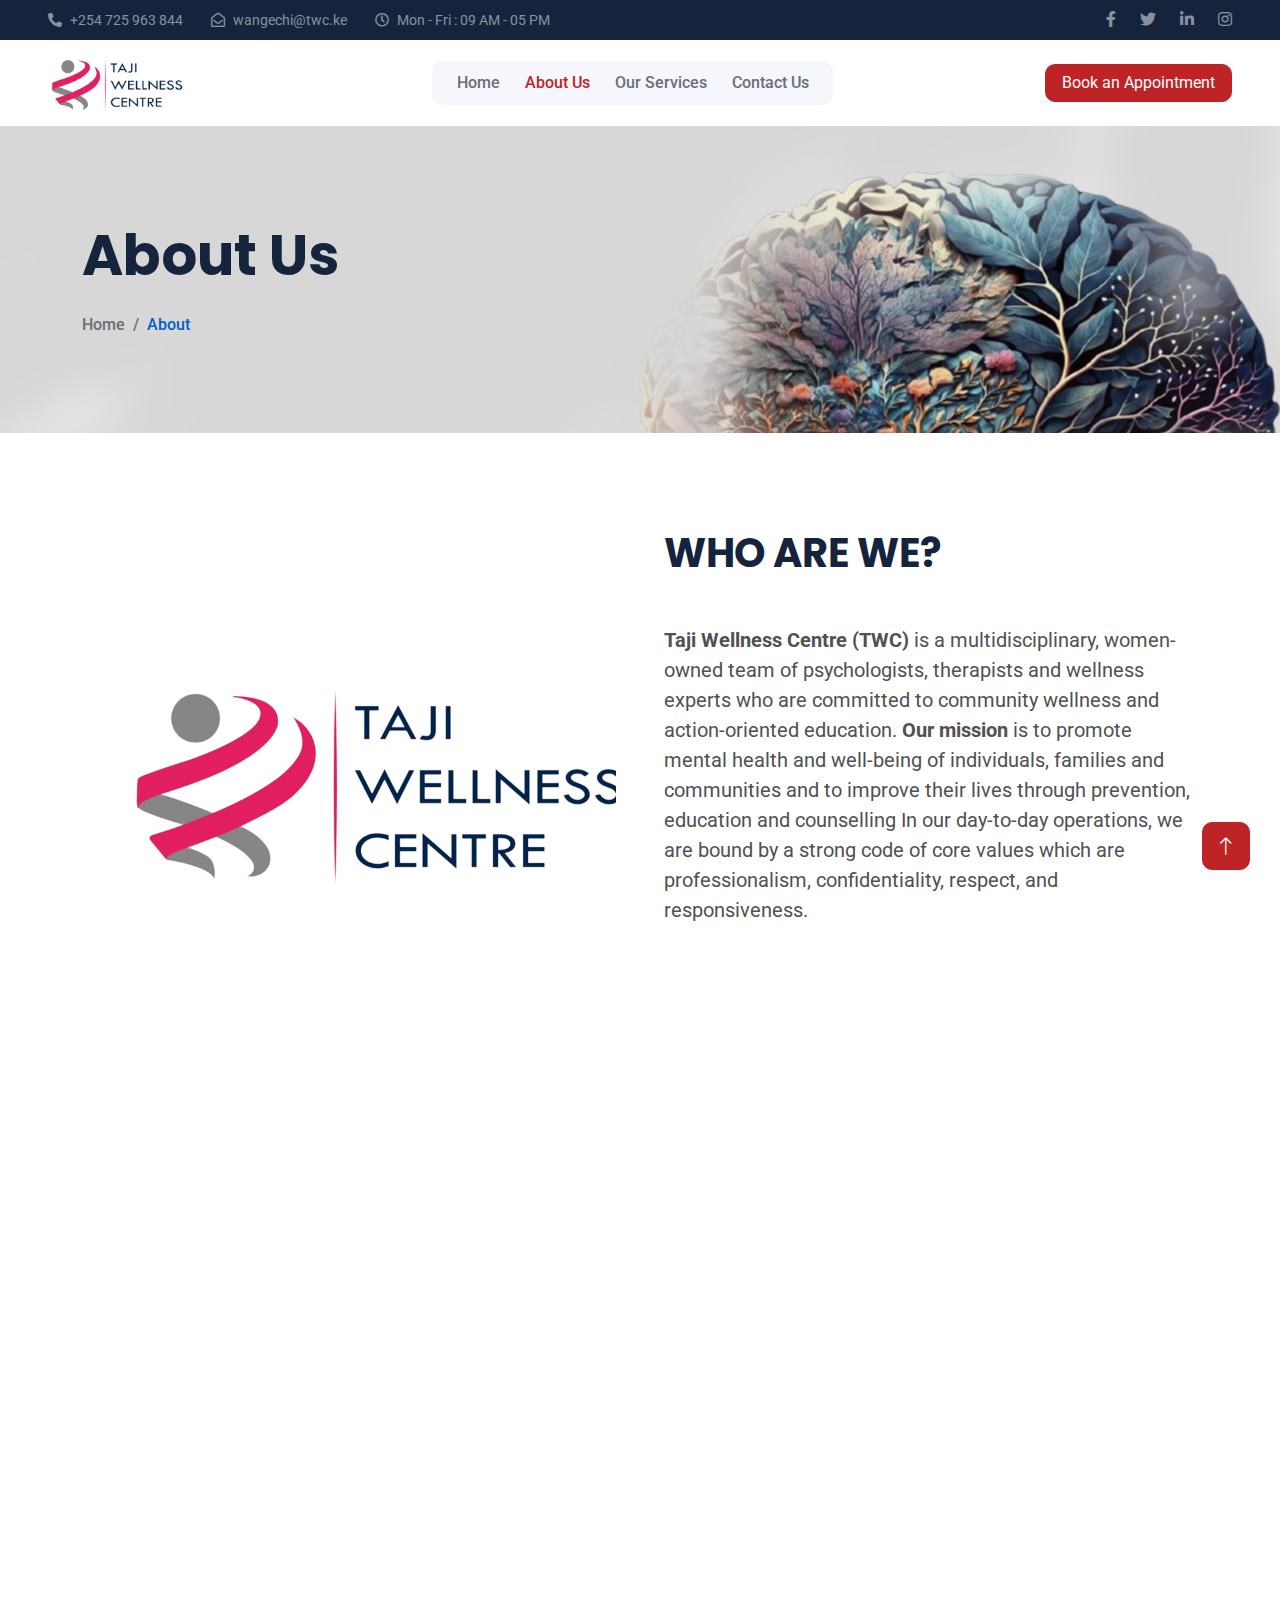
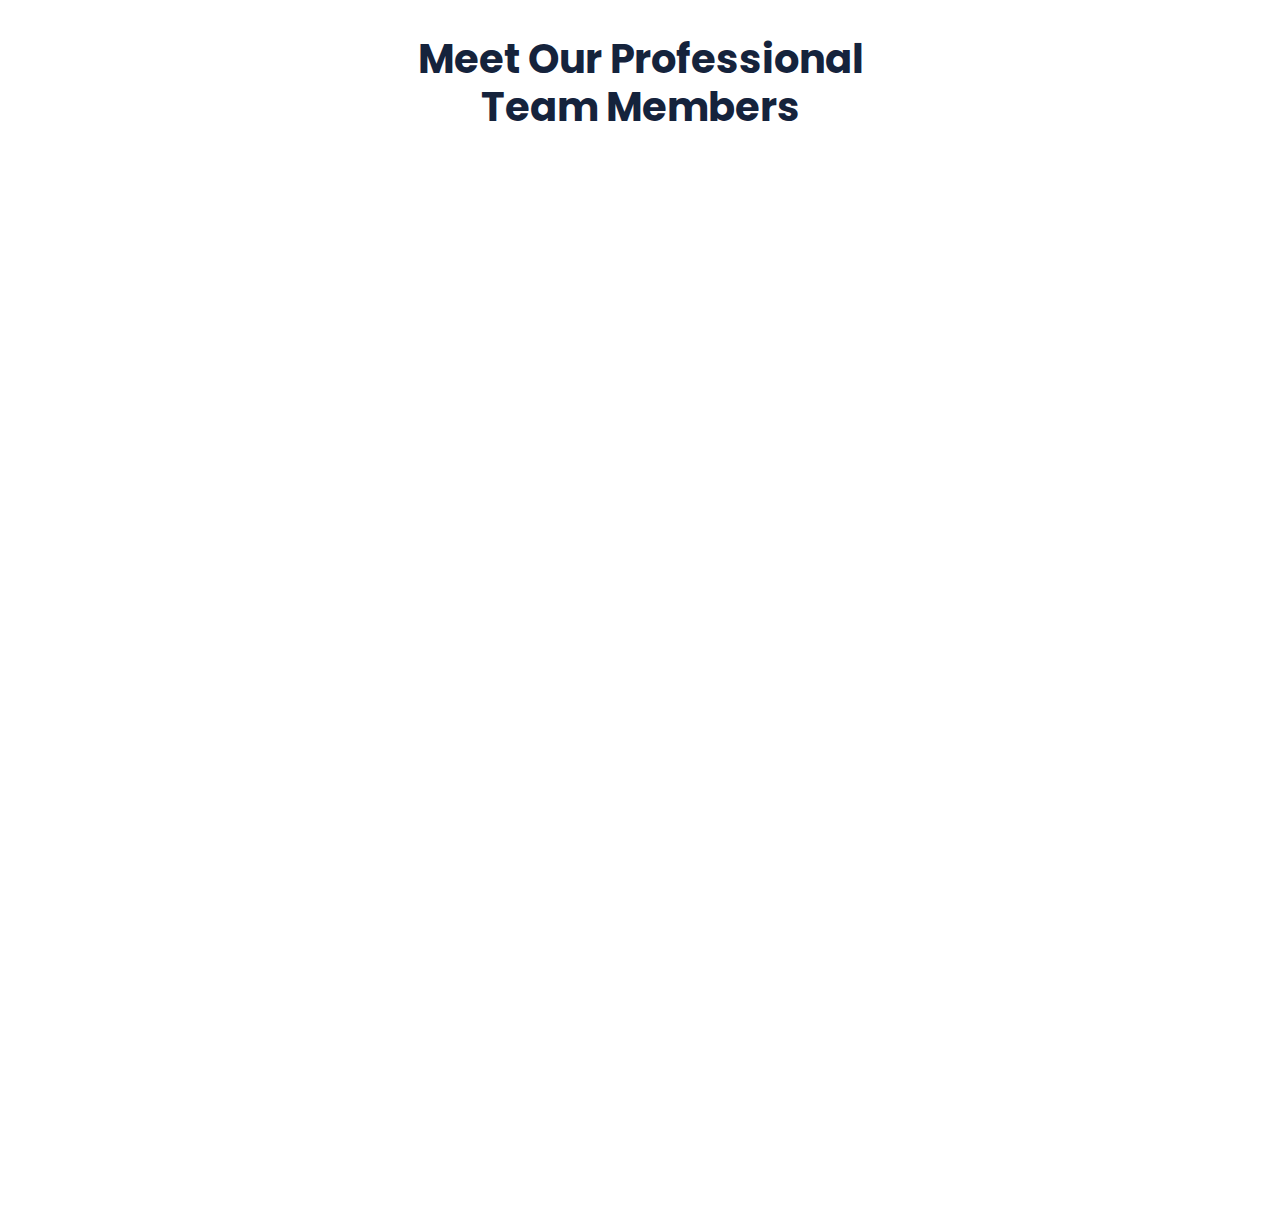
<file: about.html>
<!DOCTYPE html>
<html lang="en">
  <head>
    <meta charset="utf-8" />
    <title>Taji Wellness Centre</title>
    <meta content="width=device-width, initial-scale=1.0" name="viewport" />
    <meta content="" name="keywords" />
    <meta content="" name="description" />

    <!-- Favicon -->
    <link rel="shortcut icon" href="img/icon/logo.ico" type="image/icon type" style="border-radius: 50%;>

    <link rel="preconnect" href="https://fonts.googleapis.com" />
    <link rel="preconnect" href="https://fonts.gstatic.com" crossorigin />
    <link
      href="https://fonts.googleapis.com/css2?family=Roboto:wght@400;500&family=Poppins:wght@600;700&display=swap"
      rel="stylesheet"
    />

    <!-- Icon Font Stylesheet -->
    <link
      href="https://cdnjs.cloudflare.com/ajax/libs/font-awesome/5.10.0/css/all.min.css"
      rel="stylesheet"
    />
    <link
      href="https://cdn.jsdelivr.net/npm/bootstrap-icons@1.4.1/font/bootstrap-icons.css"
      rel="stylesheet"
    />

    <!-- Libraries Stylesheet -->
    <link href="lib/animate/animate.min.css" rel="stylesheet" />
    <link href="lib/owlcarousel/assets/owl.carousel.min.css" rel="stylesheet" />

    <!-- Customized Bootstrap Stylesheet -->
    <link href="css/bootstrap.min.css" rel="stylesheet" />

    <!-- Template Stylesheet -->
    <link href="css/style.css" rel="stylesheet" />
  </head>

  <body>
    <!-- Spinner Start -->
    <div
      id="spinner"
      class="show bg-white position-fixed translate-middle w-100 vh-100 top-50 start-50 d-flex align-items-center justify-content-center"
    >
      <div class="spinner-grow text-primary" role="status"></div>
    </div>
    <!-- Spinner End -->

    <!-- Topbar Start -->
    <div
      class="container-fluid bg-dark text-white-50 py-2 px-0 d-none d-lg-block"
    >
      <div class="row gx-0 align-items-center">
        <div class="col-lg-7 px-5 text-start">
          <div class="h-100 d-inline-flex align-items-center me-4">
            <small class="fa fa-phone-alt me-2"></small>
            <small>+254 725 963 844</small>
          </div>
          <div class="h-100 d-inline-flex align-items-center me-4">
            <small class="far fa-envelope-open me-2"></small>
            <small>wangechi@twc.ke</small>
          </div>
          <div class="h-100 d-inline-flex align-items-center me-4">
            <small class="far fa-clock me-2"></small>
            <small>Mon - Fri : 09 AM - 05 PM</small>
          </div>
        </div>
        <div class="col-lg-5 px-5 text-end">
          <div class="h-100 d-inline-flex align-items-center">
            <a class="text-white-50 ms-4" href="https://www.facebook.com/tajiwellnesscentre/" target="_blank"
              ><i class="fab fa-facebook-f"></i
            ></a>
            <a class="text-white-50 ms-4" href="https://x.com/tajiwellness?t=EDeQaT07Le0SG4Uwq60D5w&s=08" target="_blank"
              ><i class="fab fa-twitter"></i
            ></a>
            <a class="text-white-50 ms-4" href="https://www.linkedin.com/company/taji-wellness-centre/" target="_blank"
              ><i class="fab fa-linkedin-in"></i
            ></a>
            <a class="text-white-50 ms-4" href="https://www.instagram.com/tajiwellness?igsh=OGQ5ZDc2ODk2ZA==" target="_blank"
              ><i class="fab fa-instagram"></i
            ></a>
          </div>
        </div>
      </div>
    </div>
    <!-- Topbar End -->

    <!-- Navbar Start -->
    <nav
      class="navbar navbar-expand-lg bg-white navbar-light sticky-top px-4 px-lg-5"
    >
      <a href="index.html" class="navbar-brand d-flex align-items-center">
        <h1 class="m-0">
          <img
            class="img-fluid me-3"
            src="img/log.png"
            alt=""
          />
        </h1>
      </a>
      <button
        type="button"
        class="navbar-toggler"
        data-bs-toggle="collapse"
        data-bs-target="#navbarCollapse"
      >
        <span class="navbar-toggler-icon"></span>
      </button>
      <div class="collapse navbar-collapse" id="navbarCollapse">
        <div class="navbar-nav mx-auto bg-light rounded pe-4 py-3 py-lg-0">
          <a href="index.html" class="nav-item nav-link">Home</a>
          <a href="about.html" class="nav-item nav-link active">About Us</a>
          <a href="service.html" class="nav-item nav-link">Our Services</a>
          <!-- <div class="nav-item dropdown">
            <a
              href="#"
              class="nav-link dropdown-toggle"
              data-bs-toggle="dropdown"
              >Pages</a
            >
            <div class="dropdown-menu bg-light border-0 m-0">
              <a href="feature.html" class="dropdown-item">Features</a>
              <a href="appointment.html" class="dropdown-item">Appointment</a>
              <a href="team.html" class="dropdown-item">Team Members</a>
              <a href="testimonial.html" class="dropdown-item">Testimonial</a>
              <a href="404.html" class="dropdown-item">404 Page</a>
            </div>
          </div> -->
          <a href="contact.html" class="nav-item nav-link">Contact Us</a>
        </div>
      </div>
      <a href="appointment.html" class="btn btn-primary px-3 d-none d-lg-block">Book an Appointment</a>
    </nav>
    <!-- Navbar End -->

    <!-- Page Header Start -->
    <div
      class="container-fluid page-header py-5 mb-5 wow fadeIn"
      data-wow-delay="0.1s"
    >
      <div class="container py-5">
        <h1 class="display-4 animated slideInDown mb-4">About Us</h1>
        <nav aria-label="breadcrumb animated slideInDown">
          <ol class="breadcrumb mb-0">
            <li class="breadcrumb-item"><a href="index.html">Home</a></li>
            <!-- <li class="breadcrumb-item"><a href="#">Pages</a></li> -->
            <li class="breadcrumb-item active" aria-current="page">About</li>
          </ol>
        </nav>
      </div>
    </div>
    <!-- Page Header End -->

    <!-- About Start -->
    <div class="container-xxl py-5">
      <div class="container">
        <div class="row g-5">
          <div class="col-lg-6 wow fadeInUp" data-wow-delay="0.1s">
            <div
              class="position-relative overflow-hidden rounded ps-5 pt-5 h-100"
              style="min-height: 400px"
            >
              <img
                class="position-absolute w-100 h-100"
                src="img/aboutus.png"
                alt=""
                style="object-fit: cover"
              />
              <!-- <div
                class="position-absolute top-0 start-0 bg-white rounded pe-3 pb-3"
                style="width: 200px; height: 200px"
              >
                <div
                  class="d-flex flex-column justify-content-center text-center bg-primary rounded h-100 p-3"
                >
                  <h1 class="text-white mb-0">25</h1>
                  <h2 class="text-white">Years</h2>
                  <h5 class="text-white mb-0">Experience</h5>
                </div>
              </div> -->
            </div>
          </div>
          <div class="col-lg-6 wow fadeInUp" data-wow-delay="0.5s">
            <div class="h-100">
              <h1 class="display-6 mb-5">
                WHO ARE WE?
              </h1>
              <p class="fs-5 text-primary mb-4">
                <b>Taji Wellness Centre (TWC)</b> is a multidisciplinary, women-owned team of psychologists, therapists and
                wellness experts who are committed to community wellness and action-oriented education.
                <b>Our mission </b>is to promote mental health and well-being of individuals, families and communities and to
                improve their lives through prevention, education and counselling
                In our day-to-day operations, we are bound by a strong code of core values which are professionalism,
                confidentiality, respect, and responsiveness.
              </p>
              <!-- <div class="row g-4 mb-4">
                <div class="col-sm-6">
                  <div class="d-flex align-items-center">
                    <img
                      class="flex-shrink-0 me-3"
                      src="img/icon/icon-04-primary.png"
                      alt=""
                    />
                    <h5 class="mb-0">Flexible Insurance Plans</h5>
                  </div>
                </div>
                <div class="col-sm-6">
                  <div class="d-flex align-items-center">
                    <img
                      class="flex-shrink-0 me-3"
                      src="img/icon/icon-03-primary.png"
                      alt=""
                    />
                    <h5 class="mb-0">Money Back Guarantee</h5>
                  </div>
                </div>
              </div> -->
              <!-- <p class="mb-4">
                Taji Wellness Centre (TWC) is a multidisciplinary, women-owned team of psychologists, therapists and
                wellness experts who are committed to community wellness and action-oriented education.
                Our mission is to promote mental health and well-being of individuals, families and communities and to
                improve their lives through prevention, education and counselling
                In our day-to-day operations, we are bound by a strong code of core values which are professionalism,
                confidentiality, respect, and responsiveness.
              </p> -->
              <!-- <div class="border-top mt-4 pt-4">
                <div class="d-flex align-items-center">
                  <img
                    class="flex-shrink-0 rounded-circle me-3"
                    src="img/profile.jpg"
                    alt=""
                  />
                  <h5 class="mb-0">Call Us: +012 345 6789</h5>
                </div>
              </div> -->
            </div>
          </div>
        </div>
      </div>
    </div>
    <!-- About End -->

    <!-- Facts Start -->
    <div class="container-fluid overflow-hidden my-5 px-lg-0">
      <div class="container facts px-lg-0">
        <div class="row g-0 mx-lg-0">
          <div class="col-lg-6 facts-text wow fadeIn" data-wow-delay="0.1s">
            <div class="h-100 px-4 ps-lg-0">
              <h1 class="text-white mb-4">OUR UNIQUE PROPOSITION</h1>
              <p class="text-light mb-5">
                When presented with challenges from our clients, we avoid the ‘micro-wave
                approach’ by using our professional first-aid skills to address the immediate manifestation while
                concurrently deploying our assessment and diagnostic skills to identify the real root cause. This ensures
                that issues presented are addressed with long-term resolution in mind.
              </p>
              <a href="service.html" class="align-self-start btn btn-secondary py-3 px-5"
                >Our Services</a
              >
            </div>
          </div>
          <div class="col-lg-6 facts-counter wow fadeIn" data-wow-delay="0.5s">
            <div class="h-100 px-4 pe-lg-0">
              <h1 class="text-black mb-15">OUR EXPERIENCE</h1>
              <!-- <div class="row g-5">
                <div class="col-sm-6">
                  <h1 class="display-5" data-toggle="counter-up">1234</h1>
                  <p class="fs-5 text-primary">Happy Clients</p>
                </div>
                <div class="col-sm-6">
                  <h1 class="display-5" data-toggle="counter-up">1234</h1>
                  <p class="fs-5 text-primary">Projects Succeed</p>
                </div>
                <div class="col-sm-6">
                  <h1 class="display-5" data-toggle="counter-up">1234</h1>
                  <p class="fs-5 text-primary">Awards Achieved</p>
                </div>
                <div class="col-sm-6">
                  <h1 class="display-5" data-toggle="counter-up">1234</h1>
                  <p class="fs-5 text-primary">Team Members</p>
                </div>
              </div> -->
              <p class="text-lighter mb-5">
                Legally, TWC is a relatively young entity, having been incorporated early 2019. However, the promoters are
                experienced professionals who have been in or around the profession for well over 10 years
              </p>
            </div>
          </div>
        </div>
      </div>
    </div>
    <!-- Facts End -->

    <!-- Team Start -->
    <div class="container-xxl py-5">
      <div class="container">
        <div class="text-center mx-auto" style="max-width: 500px">
          <h1 class="display-6 mb-5">Meet Our Professional Team Members</h1>
        </div>
        <div class="container-xxl py-5">
          <div class="container">
            <div class="row g-5">
              <div class="col-lg-6 wow fadeInUp" data-wow-delay="0.1s">
                <div
                  class="position-relative overflow-hidden rounded ps-5 pt-5 h-100"
                  style="min-height: 400px"
                >
                  <img
                    class="position-absolute w-100 h-100"
                    src="img/aboutus.png"
                    alt=""
                    style="object-fit: cover; border-radius: 50%;"
                  />
                  <!-- <div
                    class="position-absolute top-0 start-0 bg-white rounded pe-3 pb-3"
                    style="width: 200px; height: 200px"
                  >
                    <div
                      class="d-flex flex-column justify-content-center text-center bg-primary rounded h-100 p-3"
                    >
                      <h1 class="text-white mb-0">25</h1>
                      <h2 class="text-white">Years</h2>
                      <h5 class="text-white mb-0">Experience</h5>
                    </div>
                  </div> -->
                </div>
              </div>
              <div class="col-lg-6 wow fadeInUp" data-wow-delay="0.5s">
                <div class="h-100">
                  <h1 class="display-6 mb-5">
                    Hellen Wangechi
                  </h1>
                  <p class="fs-5 text-primary mb-4">
                    Founder and Managing director 
                  </p>
                  <!-- <div class="row g-4 mb-4">
                    <div class="col-sm-6">
                      <div class="d-flex align-items-center">
                        <img
                          class="flex-shrink-0 me-3"
                          src="img/icon/icon-04-primary.png"
                          alt=""
                        />
                        <h5 class="mb-0">Flexible Insurance Plans</h5>
                      </div>
                    </div>
                    <div class="col-sm-6">
                      <div class="d-flex align-items-center">
                        <img
                          class="flex-shrink-0 me-3"
                          src="img/icon/icon-03-primary.png"
                          alt=""
                        />
                        <h5 class="mb-0">Money Back Guarantee</h5>
                      </div>
                    </div>
                  </div> -->
                  <p class="mb-4">
                    Hellen has always found joy in helping
                    others through various roles she has taken in Church. Her early start in business administration, took her to a
                    school set up where as administrator, she found her mojo in helping resolve student challenges which eventually
                    involved addressing family and parental issues. She decided to pursue full time counselling and obtained
                    professional qualifications as a Counselling Psychologist from Kenya Institute of Business and Counselling as well
                    as Kenya National Examination Council. She also qualified as a sex addiction counselor and Trainer of Trainers.
                  </p>
                  <!-- <div class="border-top mt-4 pt-4">
                    <div class="d-flex align-items-center">
                      <img
                        class="flex-shrink-0 rounded-circle me-3"
                        src="img/profile.jpg"
                        alt=""
                      />
                      <h5 class="mb-0">Call Us: +012 345 6789</h5>
                    </div>
                  </div> -->
                </div>
              </div>
            </div>
          </div>
        </div>
      </div>
    </div>
    <!-- Team End -->
 <!-- Footer Start -->
 <div
 class="container-fluid bg-dark footer mt-5 pt-5 wow fadeIn"
 data-wow-delay="0.1s"
>
 <div class="container py-5">
   <div class="row g-5">
     <div class="col-lg-3 col-md-6">
       <h1 class="text-white mb-4">
         <img
           class="img-fluid me-3"
           src="img/logo.png"
           alt=""
         />
       </h1>
       <p>
         Promoting mental health and well-being.
       </p>
       <div class="d-flex pt-2">
        <a class="btn btn-square me-1" href="https://x.com/tajiwellness?t=EDeQaT07Le0SG4Uwq60D5w&s=08" target="_blank"
          ><i class="fab fa-twitter"></i
        ></a>
        <a class="btn btn-square me-1" href="https://www.facebook.com/tajiwellnesscentre/" target="_blank"
          ><i class="fab fa-facebook-f"></i
        ></a>
        <a class="btn btn-square me-1" href="https://www.instagram.com/tajiwellness?igsh=OGQ5ZDc2ODk2ZA==" target="_blank"
          ><i class="fab fa-instagram"></i
        ></a>
        <a class="btn btn-square me-0" href="https://www.linkedin.com/company/taji-wellness-centre/" target="_blank"
          ><i class="fab fa-linkedin-in"></i
        ></a>
      </div>
     </div>
     <div class="col-lg-3 col-md-6">
       <h5 class="text-light mb-4">Address</h5>
       <p>
         <i class="fa fa-map-marker-alt me-3"></i>Nairobi, Kenya
       </p>
       <p><i class="fa fa-phone-alt me-3"></i>+254 725 963 844</p>
       <p><i class="fa fa-envelope me-3"></i>wangechi@twc.ke</p>
     </div>
     <div class="col-lg-3 col-md-6">
       <h5 class="text-light mb-4">Quick Links</h5>
       <a class="btn btn-link" href="">About Us</a>
       <a class="btn btn-link" href="">Contact Us</a>
       <a class="btn btn-link" href="">Our Services</a>
       <a class="btn btn-link" href="">Terms & Condition</a>
       <a class="btn btn-link" href="">Support</a>
     </div>
     <div class="col-lg-3 col-md-6">
       <h5 class="text-light mb-4">Newsletter</h5>
       <p>Subscribe to our Newsletter to get the latest updates</p>
       <div class="position-relative mx-auto">
         <input
           class="form-control bg-transparent w-100 py-3 ps-4 pe-5"
           type="text"
           placeholder="Your email"
           style="height: 42px;"
         />
         <button
           type="button"
           class="btn btn-secondary py-2 position-absolute top-0 end-0 mt-0 me-0"
         >
           SignUp
         </button>
       </div>
     </div>
   </div>
 </div>
 <div class="container-fluid copyright">
   <div class="container">
     <div class="row">
       <div class="col-md-6 text-center text-md-start mb-3 mb-md-0">
         &copy; <a href="#">2019 Taji Wellness Centre</a>, All Right Reserved.
       </div>
       <!-- <div class="col-md-6 text-center text-md-end"> -->
         <!--/*** This template is free as long as you keep the footer author’s credit link/attribution link/backlink. If you'd like to use the template without the footer author’s credit link/attribution link/backlink, you can purchase the Credit Removal License from "https://htmlcodex.com/credit-removal". Thank you for your support. ***/-->
         <!-- Designed By <a href="https://htmlcodex.com">HTML Codex</a>
         <br />Distributed By: -->
         <!-- <a href="https://themewagon.com" target="_blank">ThemeWagon</a> -->
       <!-- </div> -->
     </div>
   </div>
 </div>
</div>
<!-- Footer End -->
    <!-- Back to Top -->
    <a href="#" class="btn btn-lg btn-primary btn-lg-square back-to-top"
      ><i class="bi bi-arrow-up"></i
    ></a>

    <!-- JavaScript Libraries -->
    <script src="https://code.jquery.com/jquery-3.4.1.min.js"></script>
    <script src="https://cdn.jsdelivr.net/npm/bootstrap@5.0.0/dist/js/bootstrap.bundle.min.js"></script>
    <script src="lib/wow/wow.min.js"></script>
    <script src="lib/easing/easing.min.js"></script>
    <script src="lib/waypoints/waypoints.min.js"></script>
    <script src="lib/owlcarousel/owl.carousel.min.js"></script>
    <script src="lib/counterup/counterup.min.js"></script>

    <!-- Template Javascript -->
    <script src="js/main.js"></script>
  </body>
</html>
</file>
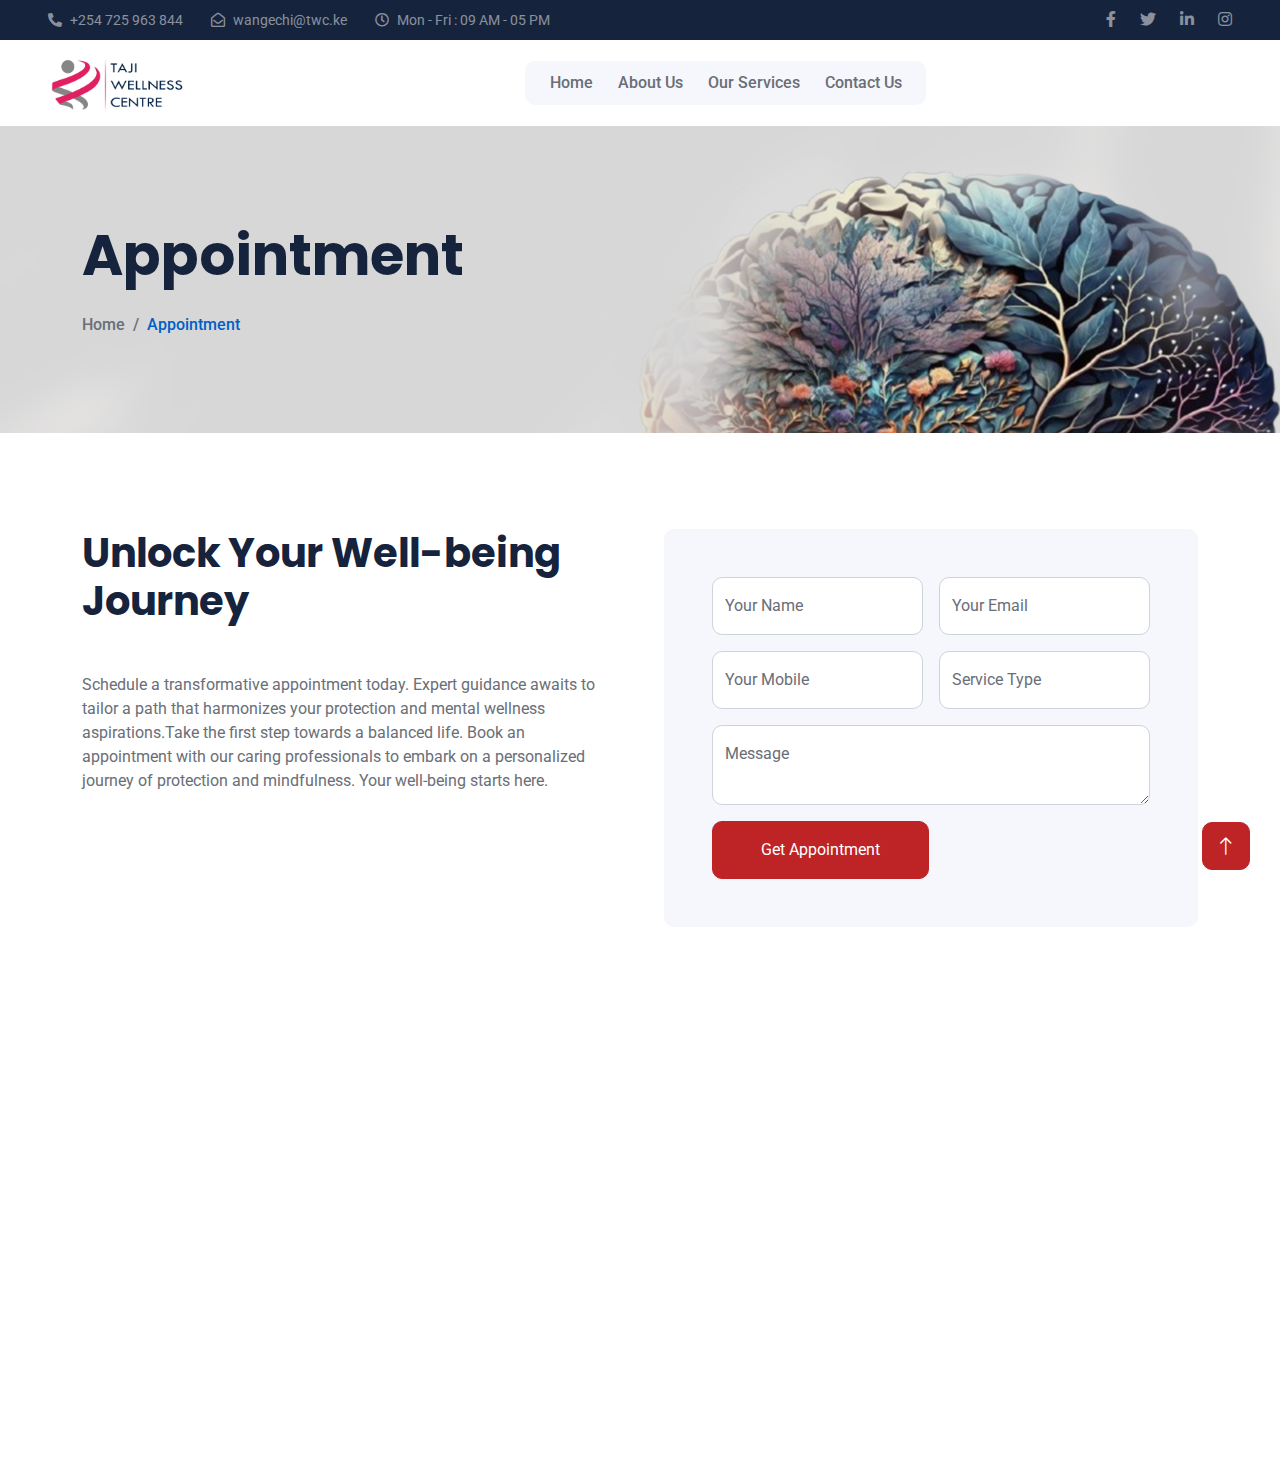
<file: appointment.html>
<!DOCTYPE html>
<html lang="en">
  <head>
    <meta charset="utf-8" />
    <title>Taji Wellness Centre</title>
    <meta content="width=device-width, initial-scale=1.0" name="viewport" />
    <meta content="" name="keywords" />
    <meta content="" name="description" />

    <!-- Favicon -->
    <link rel="shortcut icon" href="img/icon/logo.ico" type="image/icon type" style="border-radius: 50%;">

    <link rel="preconnect" href="https://fonts.googleapis.com" />
    <link rel="preconnect" href="https://fonts.gstatic.com" crossorigin />
    <link
      href="https://fonts.googleapis.com/css2?family=Roboto:wght@400;500&family=Poppins:wght@600;700&display=swap"
      rel="stylesheet"
    />

    <!-- Icon Font Stylesheet -->
    <link
      href="https://cdnjs.cloudflare.com/ajax/libs/font-awesome/5.10.0/css/all.min.css"
      rel="stylesheet"
    />
    <link
      href="https://cdn.jsdelivr.net/npm/bootstrap-icons@1.4.1/font/bootstrap-icons.css"
      rel="stylesheet"
    />

    <!-- Libraries Stylesheet -->
    <link href="lib/animate/animate.min.css" rel="stylesheet" />
    <link href="lib/owlcarousel/assets/owl.carousel.min.css" rel="stylesheet" />

    <!-- Customized Bootstrap Stylesheet -->
    <link href="css/bootstrap.min.css" rel="stylesheet" />

    <!-- Template Stylesheet -->
    <link href="css/style.css" rel="stylesheet" />
  </head>

  <body>
    <!-- Spinner Start -->
    <div
      id="spinner"
      class="show bg-white position-fixed translate-middle w-100 vh-100 top-50 start-50 d-flex align-items-center justify-content-center"
    >
      <div class="spinner-grow text-primary" role="status"></div>
    </div>
    <!-- Spinner End -->

    <!-- Topbar Start -->
    <div
      class="container-fluid bg-dark text-white-50 py-2 px-0 d-none d-lg-block"
    >
      <div class="row gx-0 align-items-center">
        <div class="col-lg-7 px-5 text-start">
          <div class="h-100 d-inline-flex align-items-center me-4">
            <small class="fa fa-phone-alt me-2"></small>
            <small>+254 725 963 844</small>
          </div>
          <div class="h-100 d-inline-flex align-items-center me-4">
            <small class="far fa-envelope-open me-2"></small>
            <small>wangechi@twc.ke</small>
          </div>
          <div class="h-100 d-inline-flex align-items-center me-4">
            <small class="far fa-clock me-2"></small>
            <small>Mon - Fri : 09 AM - 05 PM</small>
          </div>
        </div>
        <div class="col-lg-5 px-5 text-end">
          <div class="h-100 d-inline-flex align-items-center">
            <a class="text-white-50 ms-4" href="https://www.facebook.com/tajiwellnesscentre/" target="_blank"
              ><i class="fab fa-facebook-f"></i
            ></a>
            <a class="text-white-50 ms-4" href="https://x.com/tajiwellness?t=EDeQaT07Le0SG4Uwq60D5w&s=08" target="_blank"
              ><i class="fab fa-twitter"></i
            ></a>
            <a class="text-white-50 ms-4" href="https://www.linkedin.com/company/taji-wellness-centre/" target="_blank"
              ><i class="fab fa-linkedin-in"></i
            ></a>
            <a class="text-white-50 ms-4" href="https://www.instagram.com/tajiwellness?igsh=OGQ5ZDc2ODk2ZA==" target="_blank"
              ><i class="fab fa-instagram"></i
            ></a>
          </div>
        </div>
      </div>
    </div>
    <!-- Topbar End -->

    <!-- Navbar Start -->
    <nav
      class="navbar navbar-expand-lg bg-white navbar-light sticky-top px-4 px-lg-5"
    >
      <a href="index.html" class="navbar-brand d-flex align-items-center">
        <h1 class="m-0">
          <img
            class="img-fluid me-3"
            src="img/log.png"
            alt=""
          />
        </h1>
      </a>
      <button
        type="button"
        class="navbar-toggler"
        data-bs-toggle="collapse"
        data-bs-target="#navbarCollapse"
      >
        <span class="navbar-toggler-icon"></span>
      </button>
      <div class="collapse navbar-collapse" id="navbarCollapse">
        <div class="navbar-nav mx-auto bg-light rounded pe-4 py-3 py-lg-0">
          <a href="index.html" class="nav-item nav-link">Home</a>
          <a href="about.html" class="nav-item nav-link">About Us</a>
          <a href="service.html" class="nav-item nav-link">Our Services</a>
          <!-- <div class="nav-item dropdown">
            <a
              href="#"
              class="nav-link dropdown-toggle"
              data-bs-toggle="dropdown"
              >Pages</a
            >
            <div class="dropdown-menu bg-light border-0 m-0">
              <a href="feature.html" class="dropdown-item">Features</a>
              <a href="appointment.html" class="dropdown-item">Appointment</a>
              <a href="team.html" class="dropdown-item">Team Members</a>
              <a href="testimonial.html" class="dropdown-item">Testimonial</a>
              <a href="404.html" class="dropdown-item">404 Page</a>
            </div>
          </div> -->
          <a href="contact.html" class="nav-item nav-link">Contact Us</a>
        </div>
      </div>
      <!-- <a href="#" onclick="scrollToAppointmentForm()" class="btn btn-primary px-3 d-none d-lg-block">Book an Appointment</a> -->
    </nav>
    <!-- Navbar End -->

    <!-- Page Header Start -->
    <div
      class="container-fluid page-header py-5 mb-5 wow fadeIn"
      data-wow-delay="0.1s"
    >
      <div class="container py-5">
        <h1 class="display-4 animated slideInDown mb-4">Appointment</h1>
        <nav aria-label="breadcrumb animated slideInDown">
          <ol class="breadcrumb mb-0">
            <li class="breadcrumb-item"><a href="#">Home</a></li>
            <!-- <li class="breadcrumb-item"><a href="#">Pages</a></li> -->
            <li class="breadcrumb-item active" aria-current="page">
              Appointment
            </li>
          </ol>
        </nav>
      </div>
    </div>
    <!-- Page Header End -->

    <!-- Appointment Start -->
    <div class="container-fluid py-5 wow fadeIn" data-wow-delay="0.1s">
      <div class="container">
        <div class="row g-5">
          <div class="col-lg-6 wow fadeIn" data-wow-delay="0.3s">
            <h1 class="display-6 mb-5">
              Unlock Your Well-being Journey
            </h1>
            <p class="mb-5">
              Schedule a transformative appointment today. 
              Expert guidance awaits to tailor a path that harmonizes your 
              protection and mental wellness aspirations.Take the first step towards a balanced life. Book an appointment with our caring professionals to embark on a 
              personalized journey of protection and mindfulness. Your well-being starts here.
            </p>
            <!-- <div class="bg-light rounded p-3">
              <div class="d-flex align-items-center bg-white rounded p-3">
                <img
                  class="flex-shrink-0 rounded-circle me-3"
                  src="img/profile.jpg"
                  alt=""
                />
                <h5 class="mb-0">Call Us: +012 345 6789</h5>
              </div>
            </div> -->
          </div>
          <div class="col-lg-6 wow fadeIn" data-wow-delay="0.5s">
            <div class="bg-light rounded p-5">
              <form>
                <div class="row g-3">
                  <div class="col-sm-6">
                    <div class="form-floating">
                      <input
                        type="text"
                        class="form-control"
                        id="gname"
                        placeholder="Gurdian Name"
                      />
                      <label for="gname">Your Name</label>
                    </div>
                  </div>
                  <div class="col-sm-6">
                    <div class="form-floating">
                      <input
                        type="email"
                        class="form-control"
                        id="gmail"
                        placeholder="Gurdian Email"
                      />
                      <label for="gmail">Your Email</label>
                    </div>
                  </div>
                  <div class="col-sm-6">
                    <div class="form-floating">
                      <input
                        type="text"
                        class="form-control"
                        id="cname"
                        placeholder="Child Name"
                      />
                      <label for="cname">Your Mobile</label>
                    </div>
                  </div>
                  <div class="col-sm-6">
                    <div class="form-floating">
                      <input
                        type="text"
                        class="form-control"
                        id="cage"
                        placeholder="Child Age"
                      />
                      <label for="cage">Service Type</label>
                    </div>
                  </div>
                  <div class="col-12">
                    <div class="form-floating">
                      <textarea
                        class="form-control"
                        placeholder="Leave a message here"
                        id="message"
                        style="height: 80px"
                      ></textarea>
                      <label for="message">Message</label>
                    </div>
                  </div>
                  <div class="col-12">
                    <button class="btn btn-primary py-3 px-5" type="submit">
                      Get Appointment
                    </button>
                  </div>
                </div>
              </form>
            </div>
          </div>
        </div>
      </div>
    </div>
    <!-- Appointment End -->

 <!-- Footer Start -->
 <div
 class="container-fluid bg-dark footer mt-5 pt-5 wow fadeIn"
 data-wow-delay="0.1s"
>
 <div class="container py-5">
   <div class="row g-5">
     <div class="col-lg-3 col-md-6">
       <h1 class="text-white mb-4">
         <img
           class="img-fluid me-3"
           src="img/logo.png"
           alt=""
         />
       </h1>
       <p>
         Promoting mental health and well-being.
       </p> 
       <div class="d-flex pt-2">
        <a class="btn btn-square me-1" href="https://x.com/tajiwellness?t=EDeQaT07Le0SG4Uwq60D5w&s=08" target="_blank"
          ><i class="fab fa-twitter"></i
        ></a>
        <a class="btn btn-square me-1" href="https://www.facebook.com/tajiwellnesscentre/" target="_blank"
          ><i class="fab fa-facebook-f"></i
        ></a>
        <a class="btn btn-square me-1" href="https://www.instagram.com/tajiwellness?igsh=OGQ5ZDc2ODk2ZA==" target="_blank"
          ><i class="fab fa-instagram"></i
        ></a>
        <a class="btn btn-square me-0" href="https://www.linkedin.com/company/taji-wellness-centre/" target="_blank"
          ><i class="fab fa-linkedin-in"></i
        ></a>
      </div>
     </div>
     <div class="col-lg-3 col-md-6">
       <h5 class="text-light mb-4">Address</h5>
       <p>
         <i class="fa fa-map-marker-alt me-3"></i>Nairobi, Kenya
       </p>
       <p><i class="fa fa-phone-alt me-3"></i>+254 725 963 844</p>
       <p><i class="fa fa-envelope me-3"></i>wangechi@twc.ke</p>
     </div>
     <div class="col-lg-3 col-md-6">
       <h5 class="text-light mb-4">Quick Links</h5>
       <a class="btn btn-link" href="">About Us</a>
       <a class="btn btn-link" href="">Contact Us</a>
       <a class="btn btn-link" href="">Our Services</a>
       <a class="btn btn-link" href="">Terms & Condition</a>
       <a class="btn btn-link" href="">Support</a>
     </div>
     <div class="col-lg-3 col-md-6">
       <h5 class="text-light mb-4">Newsletter</h5>
       <p>Subscribe to our Newsletter to get the latest updates</p>
       <div class="position-relative mx-auto">
         <input
           class="form-control bg-transparent w-100 py-3 ps-4 pe-5"
           type="text"
           placeholder="Your email"
           style="height: 42px;"
         />
         <button
           type="button"
           class="btn btn-secondary py-2 position-absolute top-0 end-0 mt-0 me-0"
         >
           SignUp
         </button>
       </div>
     </div>
   </div>
 </div>
 <div class="container-fluid copyright">
   <div class="container">
     <div class="row">
       <div class="col-md-6 text-center text-md-start mb-3 mb-md-0">
         &copy; <a href="#">2019 Taji Wellness Centre</a>, All Right Reserved.
       </div>
       <!-- <div class="col-md-6 text-center text-md-end"> -->
         <!--/*** This template is free as long as you keep the footer author’s credit link/attribution link/backlink. If you'd like to use the template without the footer author’s credit link/attribution link/backlink, you can purchase the Credit Removal License from "https://htmlcodex.com/credit-removal". Thank you for your support. ***/-->
         <!-- Designed By <a href="https://htmlcodex.com">HTML Codex</a>
         <br />Distributed By: -->
         <!-- <a href="https://themewagon.com" target="_blank">ThemeWagon</a> -->
       <!-- </div> -->
     </div>
   </div>
 </div>
</div>
<!-- Footer End -->

    <!-- Back to Top -->
    <a href="#" class="btn btn-lg btn-primary btn-lg-square back-to-top"
      ><i class="bi bi-arrow-up"></i
    ></a>

    <!-- JavaScript Libraries -->
    <script src="https://code.jquery.com/jquery-3.4.1.min.js"></script>
    <script src="https://cdn.jsdelivr.net/npm/bootstrap@5.0.0/dist/js/bootstrap.bundle.min.js"></script>
    <script src="lib/wow/wow.min.js"></script>
    <script src="lib/easing/easing.min.js"></script>
    <script src="lib/waypoints/waypoints.min.js"></script>
    <script src="lib/owlcarousel/owl.carousel.min.js"></script>
    <script src="lib/counterup/counterup.min.js"></script>

    <!-- Template Javascript -->
    <script src="js/main.js"></script>
  </body>
</html>
</file>
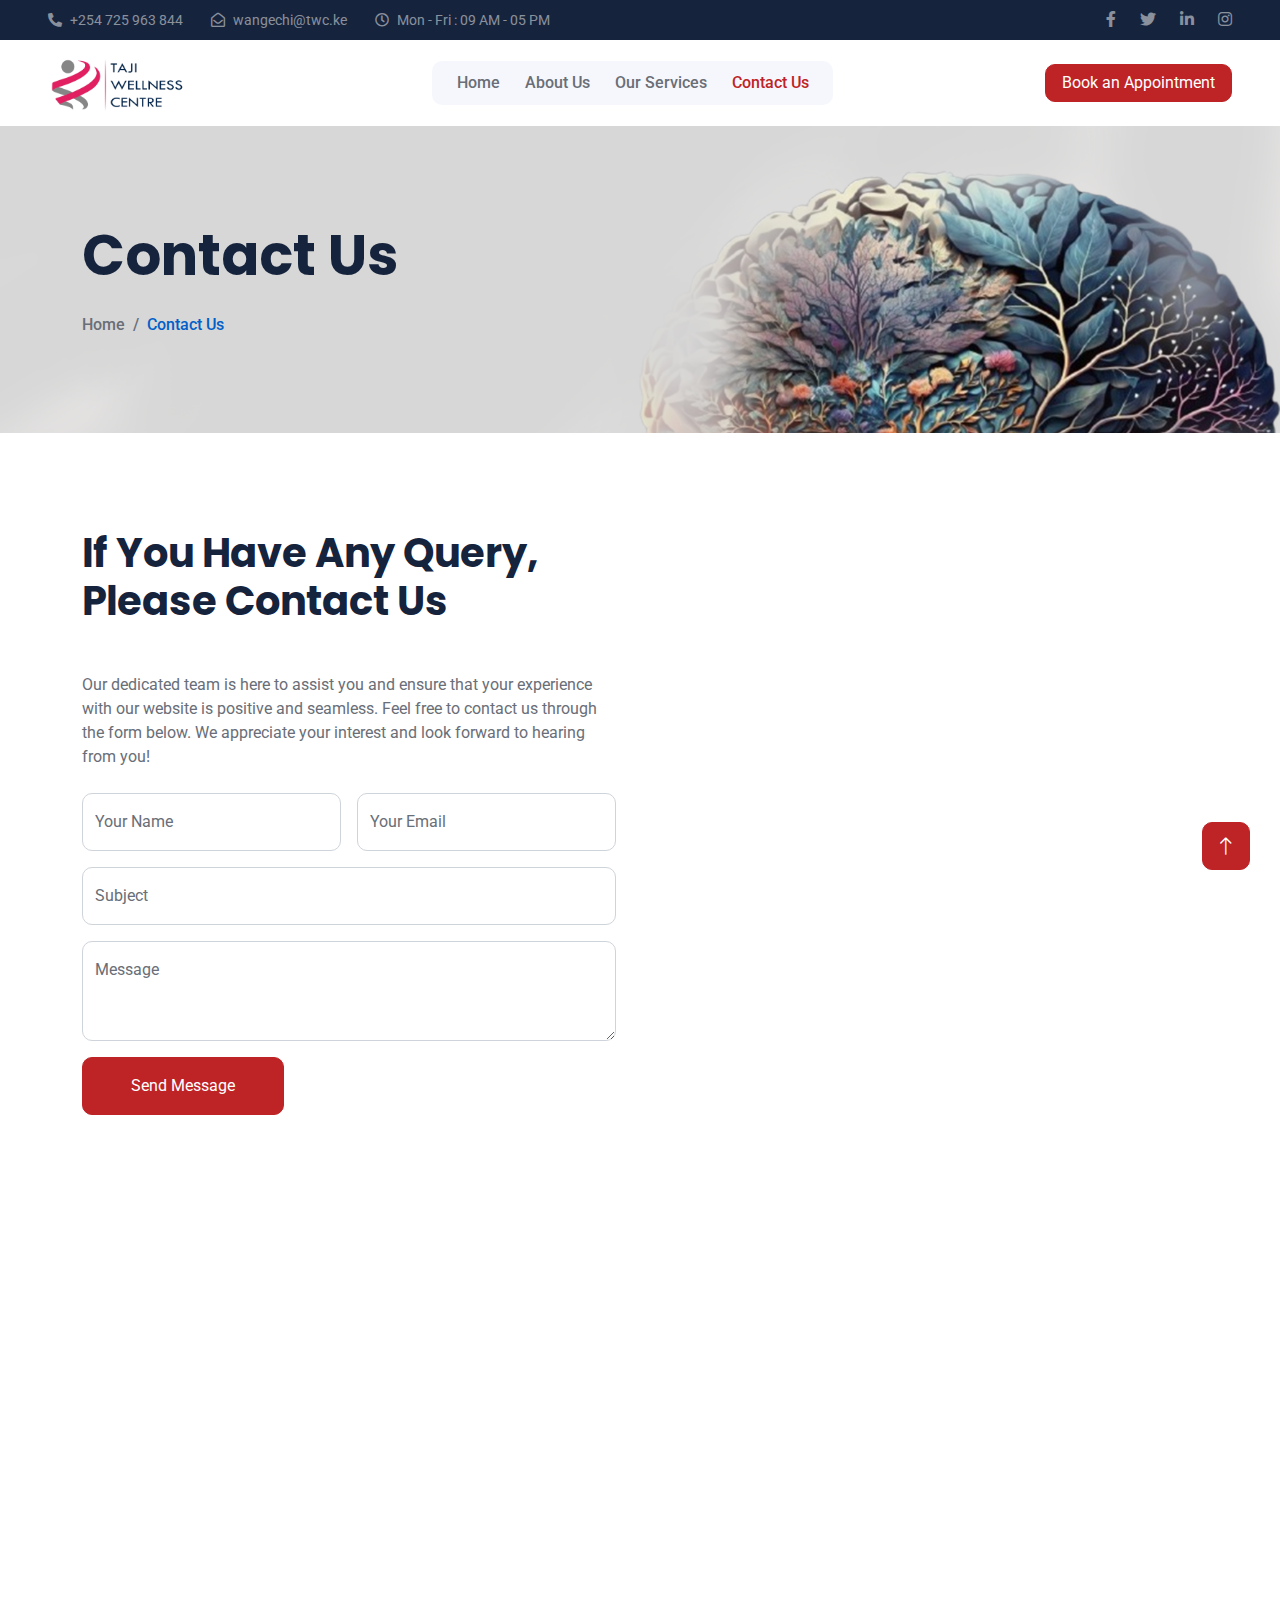
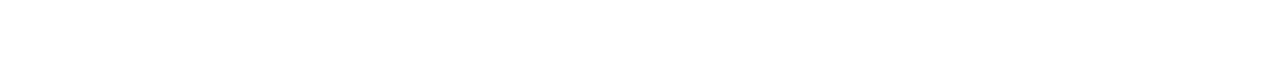
<file: contact.html>
<!DOCTYPE html>
<html lang="en">
  <head>
    <meta charset="utf-8" />
    <title>Taji Wellness Centre</title>
    <meta content="width=device-width, initial-scale=1.0" name="viewport" />
    <meta content="" name="keywords" />
    <meta content="" name="description" />

    <!-- Favicon -->
    <link rel="shortcut icon" href="img/icon/logo.ico" type="image/icon type" style="border-radius: 50%;>

    <link rel="preconnect" href="https://fonts.googleapis.com" />
    <link rel="preconnect" href="https://fonts.gstatic.com" crossorigin />
    <link
      href="https://fonts.googleapis.com/css2?family=Roboto:wght@400;500&family=Poppins:wght@600;700&display=swap"
      rel="stylesheet"
    />
    <!-- font awesome icons -->
    <link rel="stylesheet" href="https://cdnjs.cloudflare.com/ajax/libs/font-awesome/6.4.0/css/all.min.css" />
    <link rel="stylesheet" href="https://site-assets.fontawesome.com/releases/v6.4.0/css/all.css">
    <script src="https://use.fortawesome.com/1ce05b4b.js"></script>

    <!-- Icon Font Stylesheet -->
    <link
      href="https://cdnjs.cloudflare.com/ajax/libs/font-awesome/5.10.0/css/all.min.css"
      rel="stylesheet"
    />
    <link
      href="https://cdn.jsdelivr.net/npm/bootstrap-icons@1.4.1/font/bootstrap-icons.css"
      rel="stylesheet"
    />

    <!-- Libraries Stylesheet -->
    <link href="lib/animate/animate.min.css" rel="stylesheet" />
    <link href="lib/owlcarousel/assets/owl.carousel.min.css" rel="stylesheet" />

    <!-- Customized Bootstrap Stylesheet -->
    <link href="css/bootstrap.min.css" rel="stylesheet" />

    <!-- Template Stylesheet -->
    <link href="css/style.css" rel="stylesheet" />
  </head>

  <body>
    <!-- Spinner Start -->
    <div
      id="spinner"
      class="show bg-white position-fixed translate-middle w-100 vh-100 top-50 start-50 d-flex align-items-center justify-content-center"
    >
      <div class="spinner-grow text-primary" role="status"></div>
    </div>
    <!-- Spinner End -->

    <!-- Topbar Start -->
    <div
      class="container-fluid bg-dark text-white-50 py-2 px-0 d-none d-lg-block"
    >
      <div class="row gx-0 align-items-center">
        <div class="col-lg-7 px-5 text-start">
          <div class="h-100 d-inline-flex align-items-center me-4">
            <small class="fa fa-phone-alt me-2"></small>
            <small>+254 725 963 844</small>
          </div>
          <div class="h-100 d-inline-flex align-items-center me-4">
            <small class="far fa-envelope-open me-2"></small>
            <small>wangechi@twc.ke</small>
          </div>
          <div class="h-100 d-inline-flex align-items-center me-4">
            <small class="far fa-clock me-2"></small>
            <small>Mon - Fri : 09 AM - 05 PM</small>
          </div>
        </div>
        <div class="col-lg-5 px-5 text-end">
          <div class="h-100 d-inline-flex align-items-center">
            <a class="text-white-50 ms-4" href="https://www.facebook.com/tajiwellnesscentre/" target="_blank"
              ><i class="fab fa-facebook-f"></i
            ></a>
            <a class="text-white-50 ms-4" href="https://x.com/tajiwellness?t=EDeQaT07Le0SG4Uwq60D5w&s=08" target="_blank"
              ><i class="fab fa-twitter"></i
            ></a>
            <a class="text-white-50 ms-4" href="https://www.linkedin.com/company/taji-wellness-centre/" target="_blank"
              ><i class="fab fa-linkedin-in"></i
            ></a>
            <a class="text-white-50 ms-4" href="https://www.instagram.com/tajiwellness?igsh=OGQ5ZDc2ODk2ZA==" target="_blank"
              ><i class="fab fa-instagram"></i
            ></a>
          </div>
        </div>
      </div>
    </div>
    <!-- Topbar End -->

    <!-- Navbar Start -->
    <nav
      class="navbar navbar-expand-lg bg-white navbar-light sticky-top px-4 px-lg-5"
    >
      <a href="index.html" class="navbar-brand d-flex align-items-center">
        <h1 class="m-0">
          <img
            class="img-fluid me-3"
            src="img/log.png"
            alt=""
          />
        </h1>
      </a>
      <button
        type="button"
        class="navbar-toggler"
        data-bs-toggle="collapse"
        data-bs-target="#navbarCollapse"
      >
        <span class="navbar-toggler-icon"></span>
      </button>
      <div class="collapse navbar-collapse" id="navbarCollapse">
        <div class="navbar-nav mx-auto bg-light rounded pe-4 py-3 py-lg-0">
          <a href="index.html" class="nav-item nav-link">Home</a>
          <a href="about.html" class="nav-item nav-link">About Us</a>
          <a href="service.html" class="nav-item nav-link">Our Services</a>
          <!-- <div class="nav-item dropdown">
            <a
              href="#"
              class="nav-link dropdown-toggle"
              data-bs-toggle="dropdown"
              >Pages</a
            >
            <div class="dropdown-menu bg-light border-0 m-0">
              <a href="feature.html" class="dropdown-item">Features</a>
              <a href="appointment.html" class="dropdown-item">Appointment</a>
              <a href="team.html" class="dropdown-item">Team Members</a>
              <a href="testimonial.html" class="dropdown-item">Testimonial</a>
              <a href="404.html" class="dropdown-item">404 Page</a>
            </div>
          </div> -->
          <a href="contact.html" class="nav-item nav-link active">Contact Us</a>
        </div>
      </div>
      <a href="appointment.html" class="btn btn-primary px-3 d-none d-lg-block">Book an Appointment</a>
    </nav>
    <!-- Navbar End -->
    <!-- Page Header Start -->
    <div
      class="container-fluid page-header py-5 mb-5 wow fadeIn"
      data-wow-delay="0.1s"
    >
      <div class="container py-5">
        <h1 class="display-4 animated slideInDown mb-4">Contact Us</h1>
        <nav aria-label="breadcrumb animated slideInDown">
          <ol class="breadcrumb mb-0">
            <li class="breadcrumb-item"><a href="index.html">Home</a></li>
            <li class="breadcrumb-item active" aria-current="page">
              Contact Us
            </li>
          </ol>
        </nav>
      </div>
    </div>
    <!-- Page Header End -->

    <!-- Contact Start -->
    <div class="container-xxl py-5">
      <div class="container">
        <div class="row g-5">
          <div class="col-lg-6 wow fadeIn" data-wow-delay="0.1s">
            <h1 class="display-6 mb-5">
              If You Have Any Query, Please Contact Us
            </h1>
            <p class="mb-4">
              Our dedicated team is here to assist you and ensure that your experience with our website is positive and seamless.
              Feel free to contact us through the form below. We appreciate your interest and look forward to hearing from you!
            </p>
            <form>
              <div class="row g-3">
                <div class="col-md-6">
                  <div class="form-floating">
                    <input
                      type="text"
                      class="form-control"
                      id="name"
                      placeholder="Your Name"
                    />
                    <label for="name">Your Name</label>
                  </div>
                </div>
                <div class="col-md-6">
                  <div class="form-floating">
                    <input
                      type="email"
                      class="form-control"
                      id="email"
                      placeholder="Your Email"
                    />
                    <label for="email">Your Email</label>
                  </div>
                </div>
                <div class="col-12">
                  <div class="form-floating">
                    <input
                      type="text"
                      class="form-control"
                      id="subject"
                      placeholder="Subject"
                    />
                    <label for="subject">Subject</label>
                  </div>
                </div>
                <div class="col-12">
                  <div class="form-floating">
                    <textarea
                      class="form-control"
                      placeholder="Leave a message here"
                      id="message"
                      style="height: 100px"
                    ></textarea>
                    <label for="message">Message</label>
                  </div>
                </div>
                <div class="col-12">
                  <button class="btn btn-primary py-3 px-5" type="submit">
                    Send Message
                  </button>
                </div>
              </div>
            </form>
          </div>
          <div
            class="col-lg-6 wow fadeIn"
            data-wow-delay="0.5s"
            style="min-height: 450px"
          >
            <div class="position-relative rounded overflow-hidden h-100">
              <iframe src="https://www.google.com/maps/embed?pb=!1m16!1m12!1m3!1d3988.775741989465!2d36.82512647371234!3d-1.3098599986777046!2m3!1f0!2f0!3f0!3m2!1i1024!2i768!4f13.1!2m1!1sConnection%20Centre%20Building%2C%20ICC%20Imara%20Daima%2C%20Mombasa%20Road.P.O.%20Box%205797%2C%20Nairobi%2C%20Kenya!5e0!3m2!1sen!2ske!4v1705257718427!5m2!1sen!2ske" width="600" height="450" style="border:0;" allowfullscreen="" loading="lazy" referrerpolicy="no-referrer-when-downgrade"></iframe>
            </div>
          </div>
        </div>
      </div>
    </div>
    <!-- Contact End -->

    <!-- Footer Start -->
    <div
    class="container-fluid bg-dark footer mt-5 pt-5 wow fadeIn"
    data-wow-delay="0.1s"
  >
    <div class="container py-5">
      <div class="row g-5">
        <div class="col-lg-3 col-md-6">
          <h1 class="text-white mb-4">
            <img
              class="img-fluid me-3"
              src="img/logo.png"
              alt=""
            />
          </h1>
          <p>
            Promoting mental health and well-being.
          </p>
          <div class="d-flex pt-2">
            <a class="btn btn-square me-1" href="https://x.com/tajiwellness?t=EDeQaT07Le0SG4Uwq60D5w&s=08" target="_blank"
              ><i class="fab fa-twitter"></i
            ></a>
            <a class="btn btn-square me-1" href="https://www.facebook.com/tajiwellnesscentre/" target="_blank"
              ><i class="fab fa-facebook-f"></i
            ></a>
            <a class="btn btn-square me-1" href="https://www.instagram.com/tajiwellness?igsh=OGQ5ZDc2ODk2ZA==" target="_blank"
              ><i class="fab fa-instagram"></i
            ></a>
            <a class="btn btn-square me-0" href="https://www.linkedin.com/company/taji-wellness-centre/" target="_blank"
              ><i class="fab fa-linkedin-in"></i
            ></a>
          </div>
        </div>
        <div class="col-lg-3 col-md-6">
          <h5 class="text-light mb-4">Address</h5>
          <p>
            <i class="fa fa-map-marker-alt me-3"></i>Nairobi, Kenya
          </p>
          <p><i class="fa fa-phone-alt me-3"></i>+254 725 963 844</p>
          <p><i class="fa fa-envelope me-3"></i>wangechi@twc.ke</p>
        </div>
        <div class="col-lg-3 col-md-6">
          <h5 class="text-light mb-4">Quick Links</h5>
          <a class="btn btn-link" href="">About Us</a>
          <a class="btn btn-link" href="">Contact Us</a>
          <a class="btn btn-link" href="">Our Services</a>
          <a class="btn btn-link" href="">Terms & Condition</a>
          <a class="btn btn-link" href="">Support</a>
        </div>
        <div class="col-lg-3 col-md-6">
          <h5 class="text-light mb-4">Newsletter</h5>
          <p>Subscribe to our Newsletter to get the latest updates</p>
          <div class="position-relative mx-auto">
            <input
              class="form-control bg-transparent w-100 py-3 ps-4 pe-5"
              type="text"
              placeholder="Your email"
              style="height: 42px;"
            />
            <button
              type="button"
              class="btn btn-secondary py-2 position-absolute top-0 end-0 mt-0 me-0"
            >
              SignUp
            </button>
          </div>
        </div>
      </div>
    </div>
    <div class="container-fluid copyright">
      <div class="container">
        <div class="row">
          <div class="col-md-6 text-center text-md-start mb-3 mb-md-0">
            &copy; <a href="#">2019 Taji Wellness Centre</a>, All Right Reserved.
          </div>
          <!-- <div class="col-md-6 text-center text-md-end"> -->
            <!--/*** This template is free as long as you keep the footer author’s credit link/attribution link/backlink. If you'd like to use the template without the footer author’s credit link/attribution link/backlink, you can purchase the Credit Removal License from "https://htmlcodex.com/credit-removal". Thank you for your support. ***/-->
            <!-- Designed By <a href="https://htmlcodex.com">HTML Codex</a>
            <br />Distributed By: -->
            <!-- <a href="https://themewagon.com" target="_blank">ThemeWagon</a> -->
          <!-- </div> -->
        </div>
      </div>
    </div>
  </div>
  <!-- Footer End -->

  <!-- Back to Top -->
  <a href="#" class="btn btn-lg btn-primary btn-lg-square back-to-top"
    ><i class="bi bi-arrow-up"></i
  ></a>

  <!-- JavaScript Libraries -->
  <!-- <script>
    function scrollToAppointmentForm() {
      // Scroll down to the "appointmentFormSection"
      document.getElementById('appointmentFormSection').scrollIntoView({ behavior: 'smooth' });
    }
  </script>               -->
  <script src="https://code.jquery.com/jquery-3.4.1.min.js"></script>
  <script src="https://cdn.jsdelivr.net/npm/bootstrap@5.0.0/dist/js/bootstrap.bundle.min.js"></script>
  <script src="lib/wow/wow.min.js"></script>
  <script src="lib/easing/easing.min.js"></script>
  <script src="lib/waypoints/waypoints.min.js"></script>
  <script src="lib/owlcarousel/owl.carousel.min.js"></script>
  <script src="lib/counterup/counterup.min.js"></script>

  <!-- Template Javascript -->
  <script src="js/main.js"></script>
</body>
</html>
</file>
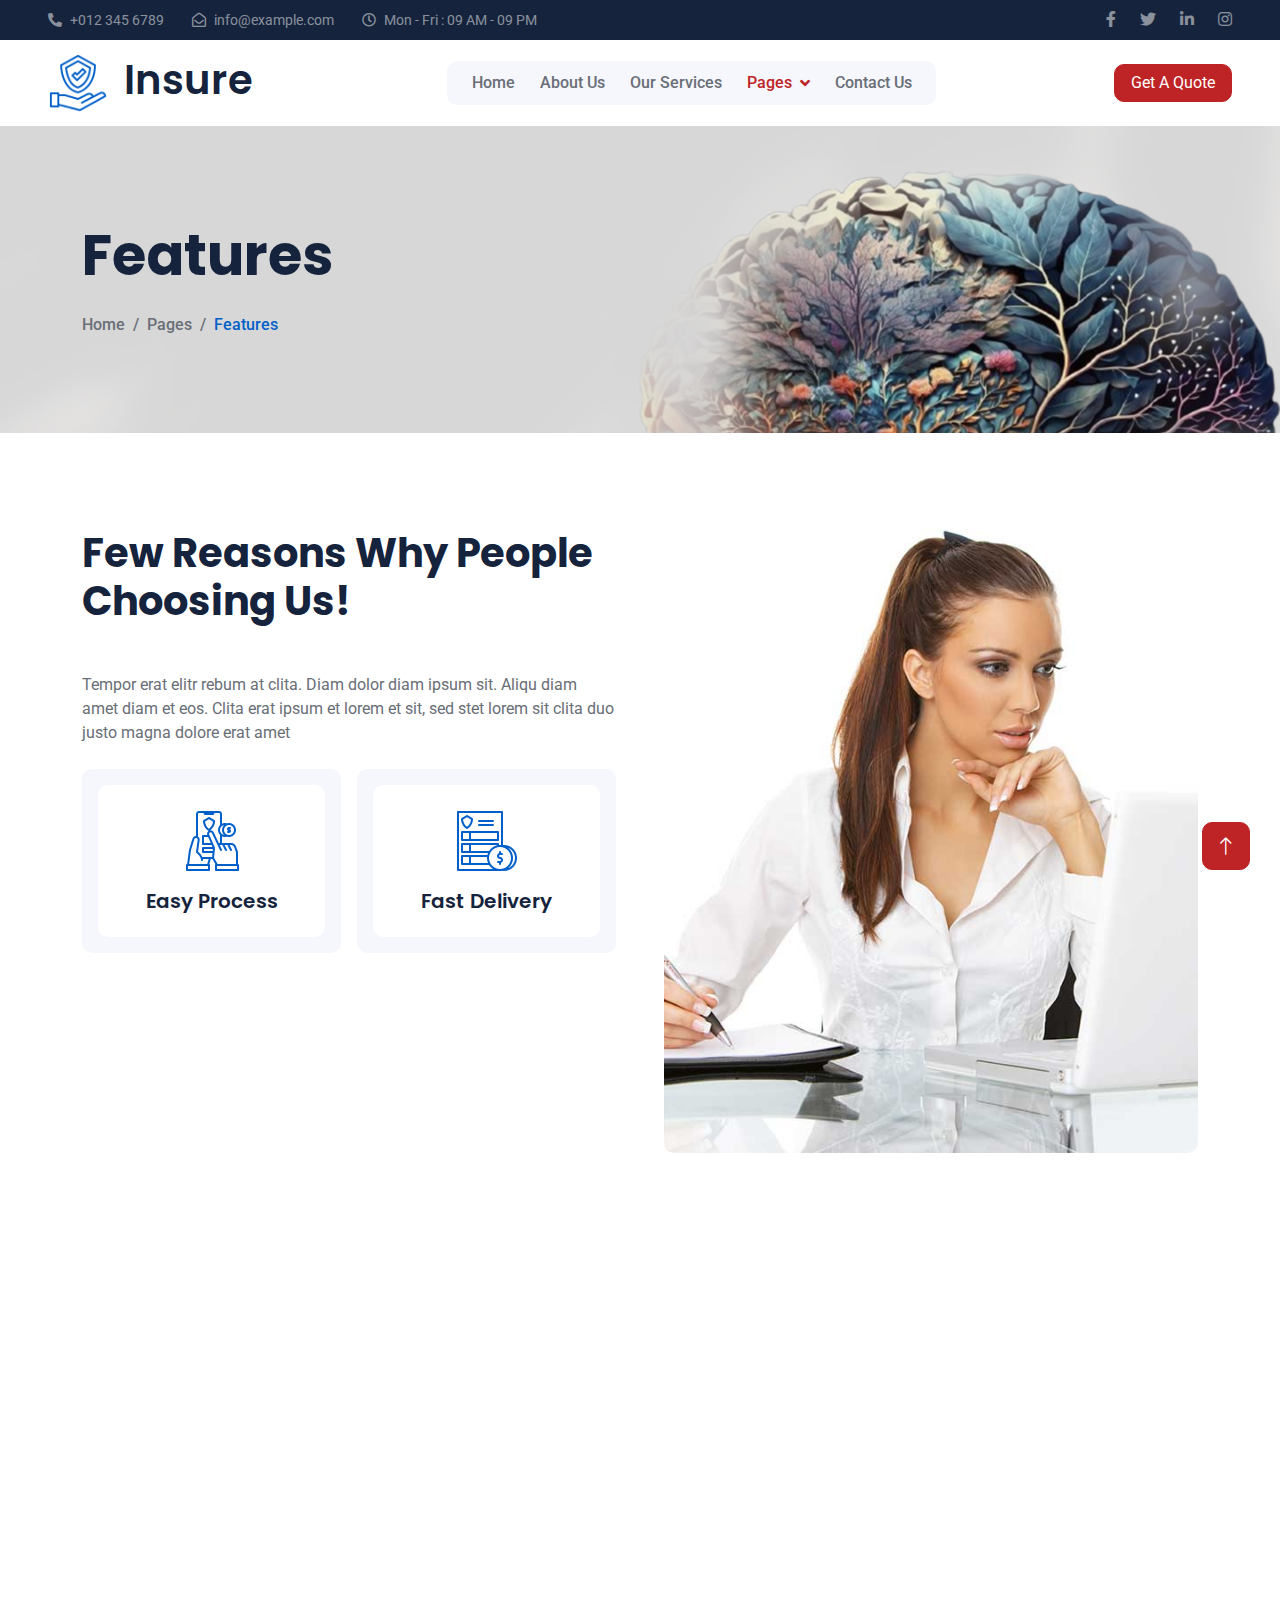
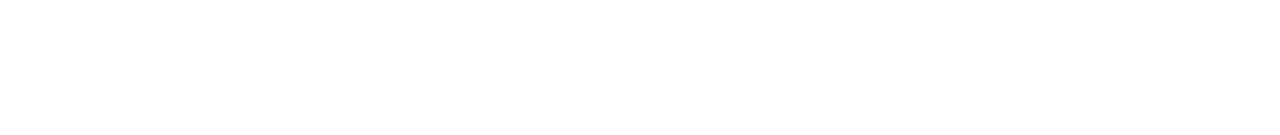
<file: feature.html>
<!DOCTYPE html>
<html lang="en">
  <head>
    <meta charset="utf-8" />
    <title>Insure - Insurance HTML Template</title>
    <meta content="width=device-width, initial-scale=1.0" name="viewport" />
    <meta content="" name="keywords" />
    <meta content="" name="description" />

    <!-- Favicon -->
    <link href="img/favicon.ico" rel="icon" />

    <!-- Google Web Fonts -->
    <link rel="preconnect" href="https://fonts.googleapis.com" />
    <link rel="preconnect" href="https://fonts.gstatic.com" crossorigin />
    <link
      href="https://fonts.googleapis.com/css2?family=Roboto:wght@400;500&family=Poppins:wght@600;700&display=swap"
      rel="stylesheet"
    />

    <!-- Icon Font Stylesheet -->
    <link
      href="https://cdnjs.cloudflare.com/ajax/libs/font-awesome/5.10.0/css/all.min.css"
      rel="stylesheet"
    />
    <link
      href="https://cdn.jsdelivr.net/npm/bootstrap-icons@1.4.1/font/bootstrap-icons.css"
      rel="stylesheet"
    />

    <!-- Libraries Stylesheet -->
    <link href="lib/animate/animate.min.css" rel="stylesheet" />
    <link href="lib/owlcarousel/assets/owl.carousel.min.css" rel="stylesheet" />

    <!-- Customized Bootstrap Stylesheet -->
    <link href="css/bootstrap.min.css" rel="stylesheet" />

    <!-- Template Stylesheet -->
    <link href="css/style.css" rel="stylesheet" />
  </head>

  <body>
    <!-- Spinner Start -->
    <div
      id="spinner"
      class="show bg-white position-fixed translate-middle w-100 vh-100 top-50 start-50 d-flex align-items-center justify-content-center"
    >
      <div class="spinner-grow text-primary" role="status"></div>
    </div>
    <!-- Spinner End -->

    <!-- Topbar Start -->
    <div
      class="container-fluid bg-dark text-white-50 py-2 px-0 d-none d-lg-block"
    >
      <div class="row gx-0 align-items-center">
        <div class="col-lg-7 px-5 text-start">
          <div class="h-100 d-inline-flex align-items-center me-4">
            <small class="fa fa-phone-alt me-2"></small>
            <small>+012 345 6789</small>
          </div>
          <div class="h-100 d-inline-flex align-items-center me-4">
            <small class="far fa-envelope-open me-2"></small>
            <small>info@example.com</small>
          </div>
          <div class="h-100 d-inline-flex align-items-center me-4">
            <small class="far fa-clock me-2"></small>
            <small>Mon - Fri : 09 AM - 09 PM</small>
          </div>
        </div>
        <div class="col-lg-5 px-5 text-end">
          <div class="h-100 d-inline-flex align-items-center">
            <a class="text-white-50 ms-4" href=""
              ><i class="fab fa-facebook-f"></i
            ></a>
            <a class="text-white-50 ms-4" href=""
              ><i class="fab fa-twitter"></i
            ></a>
            <a class="text-white-50 ms-4" href=""
              ><i class="fab fa-linkedin-in"></i
            ></a>
            <a class="text-white-50 ms-4" href=""
              ><i class="fab fa-instagram"></i
            ></a>
          </div>
        </div>
      </div>
    </div>
    <!-- Topbar End -->

    <!-- Navbar Start -->
    <nav
      class="navbar navbar-expand-lg bg-white navbar-light sticky-top px-4 px-lg-5"
    >
      <a href="index.html" class="navbar-brand d-flex align-items-center">
        <h1 class="m-0">
          <img
            class="img-fluid me-3"
            src="img/icon/icon-02-primary.png"
            alt=""
          />Insure
        </h1>
      </a>
      <button
        type="button"
        class="navbar-toggler"
        data-bs-toggle="collapse"
        data-bs-target="#navbarCollapse"
      >
        <span class="navbar-toggler-icon"></span>
      </button>
      <div class="collapse navbar-collapse" id="navbarCollapse">
        <div class="navbar-nav mx-auto bg-light rounded pe-4 py-3 py-lg-0">
          <a href="index.html" class="nav-item nav-link">Home</a>
          <a href="about.html" class="nav-item nav-link">About Us</a>
          <a href="service.html" class="nav-item nav-link">Our Services</a>
          <div class="nav-item dropdown">
            <a
              href="#"
              class="nav-link dropdown-toggle active"
              data-bs-toggle="dropdown"
              >Pages</a
            >
            <div class="dropdown-menu bg-light border-0 m-0">
              <a href="feature.html" class="dropdown-item active">Features</a>
              <a href="appointment.html" class="dropdown-item">Appointment</a>
              <a href="team.html" class="dropdown-item">Team Members</a>
              <a href="testimonial.html" class="dropdown-item">Testimonial</a>
              <a href="404.html" class="dropdown-item">404 Page</a>
            </div>
          </div>
          <a href="contact.html" class="nav-item nav-link">Contact Us</a>
        </div>
      </div>
      <a href="" class="btn btn-primary px-3 d-none d-lg-block">Get A Quote</a>
    </nav>
    <!-- Navbar End -->

    <!-- Page Header Start -->
    <div
      class="container-fluid page-header py-5 mb-5 wow fadeIn"
      data-wow-delay="0.1s"
    >
      <div class="container py-5">
        <h1 class="display-4 animated slideInDown mb-4">Features</h1>
        <nav aria-label="breadcrumb animated slideInDown">
          <ol class="breadcrumb mb-0">
            <li class="breadcrumb-item"><a href="#">Home</a></li>
            <li class="breadcrumb-item"><a href="#">Pages</a></li>
            <li class="breadcrumb-item active" aria-current="page">Features</li>
          </ol>
        </nav>
      </div>
    </div>
    <!-- Page Header End -->

    <!-- Features Start -->
    <div class="container-xxl py-5">
      <div class="container">
        <div class="row g-5">
          <div class="col-lg-6 wow fadeInUp" data-wow-delay="0.1s">
            <h1 class="display-6 mb-5">Few Reasons Why People Choosing Us!</h1>
            <p class="mb-4">
              Tempor erat elitr rebum at clita. Diam dolor diam ipsum sit. Aliqu
              diam amet diam et eos. Clita erat ipsum et lorem et sit, sed stet
              lorem sit clita duo justo magna dolore erat amet
            </p>
            <div class="row g-3">
              <div class="col-sm-6 wow fadeIn" data-wow-delay="0.1s">
                <div class="bg-light rounded h-100 p-3">
                  <div
                    class="bg-white d-flex flex-column justify-content-center text-center rounded h-100 py-4 px-3"
                  >
                    <img
                      class="align-self-center mb-3"
                      src="img/icon/icon-06-primary.png"
                      alt=""
                    />
                    <h5 class="mb-0">Easy Process</h5>
                  </div>
                </div>
              </div>
              <div class="col-sm-6 wow fadeIn" data-wow-delay="0.2s">
                <div class="bg-light rounded h-100 p-3">
                  <div
                    class="bg-white d-flex flex-column justify-content-center text-center rounded py-4 px-3"
                  >
                    <img
                      class="align-self-center mb-3"
                      src="img/icon/icon-03-primary.png"
                      alt=""
                    />
                    <h5 class="mb-0">Fast Delivery</h5>
                  </div>
                </div>
              </div>
              <div class="col-sm-6 wow fadeIn" data-wow-delay="0.3s">
                <div class="bg-light rounded h-100 p-3">
                  <div
                    class="bg-white d-flex flex-column justify-content-center text-center rounded py-4 px-3"
                  >
                    <img
                      class="align-self-center mb-3"
                      src="img/icon/icon-04-primary.png"
                      alt=""
                    />
                    <h5 class="mb-0">Policy Controlling</h5>
                  </div>
                </div>
              </div>
              <div class="col-sm-6 wow fadeIn" data-wow-delay="0.4s">
                <div class="bg-light rounded h-100 p-3">
                  <div
                    class="bg-white d-flex flex-column justify-content-center text-center rounded h-100 py-4 px-3"
                  >
                    <img
                      class="align-self-center mb-3"
                      src="img/icon/icon-07-primary.png"
                      alt=""
                    />
                    <h5 class="mb-0">Money Saving</h5>
                  </div>
                </div>
              </div>
            </div>
          </div>
          <div class="col-lg-6 wow fadeInUp" data-wow-delay="0.5s">
            <div
              class="position-relative rounded overflow-hidden h-100"
              style="min-height: 400px"
            >
              <img
                class="position-absolute w-100 h-100"
                src="img/feature.jpg"
                alt=""
                style="object-fit: cover"
              />
            </div>
          </div>
        </div>
      </div>
    </div>
    <!-- Features End -->

    <!-- Footer Start -->
    <div
      class="container-fluid bg-dark footer mt-5 pt-5 wow fadeIn"
      data-wow-delay="0.1s"
    >
      <div class="container py-5">
        <div class="row g-5">
          <div class="col-lg-3 col-md-6">
            <h1 class="text-white mb-4">
              <img
                class="img-fluid me-3"
                src="img/icon/icon-02-light.png"
                alt=""
              />Insure
            </h1>
            <p>
              Diam dolor diam ipsum sit. Aliqu diam amet diam et eos. Clita erat
              ipsum et lorem et sit, sed stet lorem sit clita
            </p>
            <div class="d-flex pt-2">
              <a class="btn btn-square me-1" href=""
                ><i class="fab fa-twitter"></i
              ></a>
              <a class="btn btn-square me-1" href=""
                ><i class="fab fa-facebook-f"></i
              ></a>
              <a class="btn btn-square me-1" href=""
                ><i class="fab fa-youtube"></i
              ></a>
              <a class="btn btn-square me-0" href=""
                ><i class="fab fa-linkedin-in"></i
              ></a>
            </div>
          </div>
          <div class="col-lg-3 col-md-6">
            <h5 class="text-light mb-4">Address</h5>
            <p>
              <i class="fa fa-map-marker-alt me-3"></i>123 Street, New York, USA
            </p>
            <p><i class="fa fa-phone-alt me-3"></i>+012 345 67890</p>
            <p><i class="fa fa-envelope me-3"></i>info@example.com</p>
          </div>
          <div class="col-lg-3 col-md-6">
            <h5 class="text-light mb-4">Quick Links</h5>
            <a class="btn btn-link" href="">About Us</a>
            <a class="btn btn-link" href="">Contact Us</a>
            <a class="btn btn-link" href="">Our Services</a>
            <a class="btn btn-link" href="">Terms & Condition</a>
            <a class="btn btn-link" href="">Support</a>
          </div>
          <div class="col-lg-3 col-md-6">
            <h5 class="text-light mb-4">Newsletter</h5>
            <p>Dolor amet sit justo amet elitr clita ipsum elitr est.</p>
            <div class="position-relative mx-auto" style="max-width: 400px">
              <input
                class="form-control bg-transparent w-100 py-3 ps-4 pe-5"
                type="text"
                placeholder="Your email"
              />
              <button
                type="button"
                class="btn btn-secondary py-2 position-absolute top-0 end-0 mt-2 me-2"
              >
                SignUp
              </button>
            </div>
          </div>
        </div>
      </div>
      <div class="container-fluid copyright">
        <div class="container">
          <div class="row">
            <div class="col-md-6 text-center text-md-start mb-3 mb-md-0">
              &copy; <a href="#">Your Site Name</a>, All Right Reserved.
            </div>
            <div class="col-md-6 text-center text-md-end">
              <!--/*** This template is free as long as you keep the footer author’s credit link/attribution link/backlink. If you'd like to use the template without the footer author’s credit link/attribution link/backlink, you can purchase the Credit Removal License from "https://htmlcodex.com/credit-removal". Thank you for your support. ***/-->
              Designed By <a href="https://htmlcodex.com">HTML Codex</a>
              <br />Distributed By:
              <a href="https://themewagon.com" target="_blank">ThemeWagon</a>
            </div>
          </div>
        </div>
      </div>
    </div>
    <!-- Footer End -->

    <!-- Back to Top -->
    <a href="#" class="btn btn-lg btn-primary btn-lg-square back-to-top"
      ><i class="bi bi-arrow-up"></i
    ></a>

    <!-- JavaScript Libraries -->
    <script src="https://code.jquery.com/jquery-3.4.1.min.js"></script>
    <script src="https://cdn.jsdelivr.net/npm/bootstrap@5.0.0/dist/js/bootstrap.bundle.min.js"></script>
    <script src="lib/wow/wow.min.js"></script>
    <script src="lib/easing/easing.min.js"></script>
    <script src="lib/waypoints/waypoints.min.js"></script>
    <script src="lib/owlcarousel/owl.carousel.min.js"></script>
    <script src="lib/counterup/counterup.min.js"></script>

    <!-- Template Javascript -->
    <script src="js/main.js"></script>
  </body>
</html>
</file>
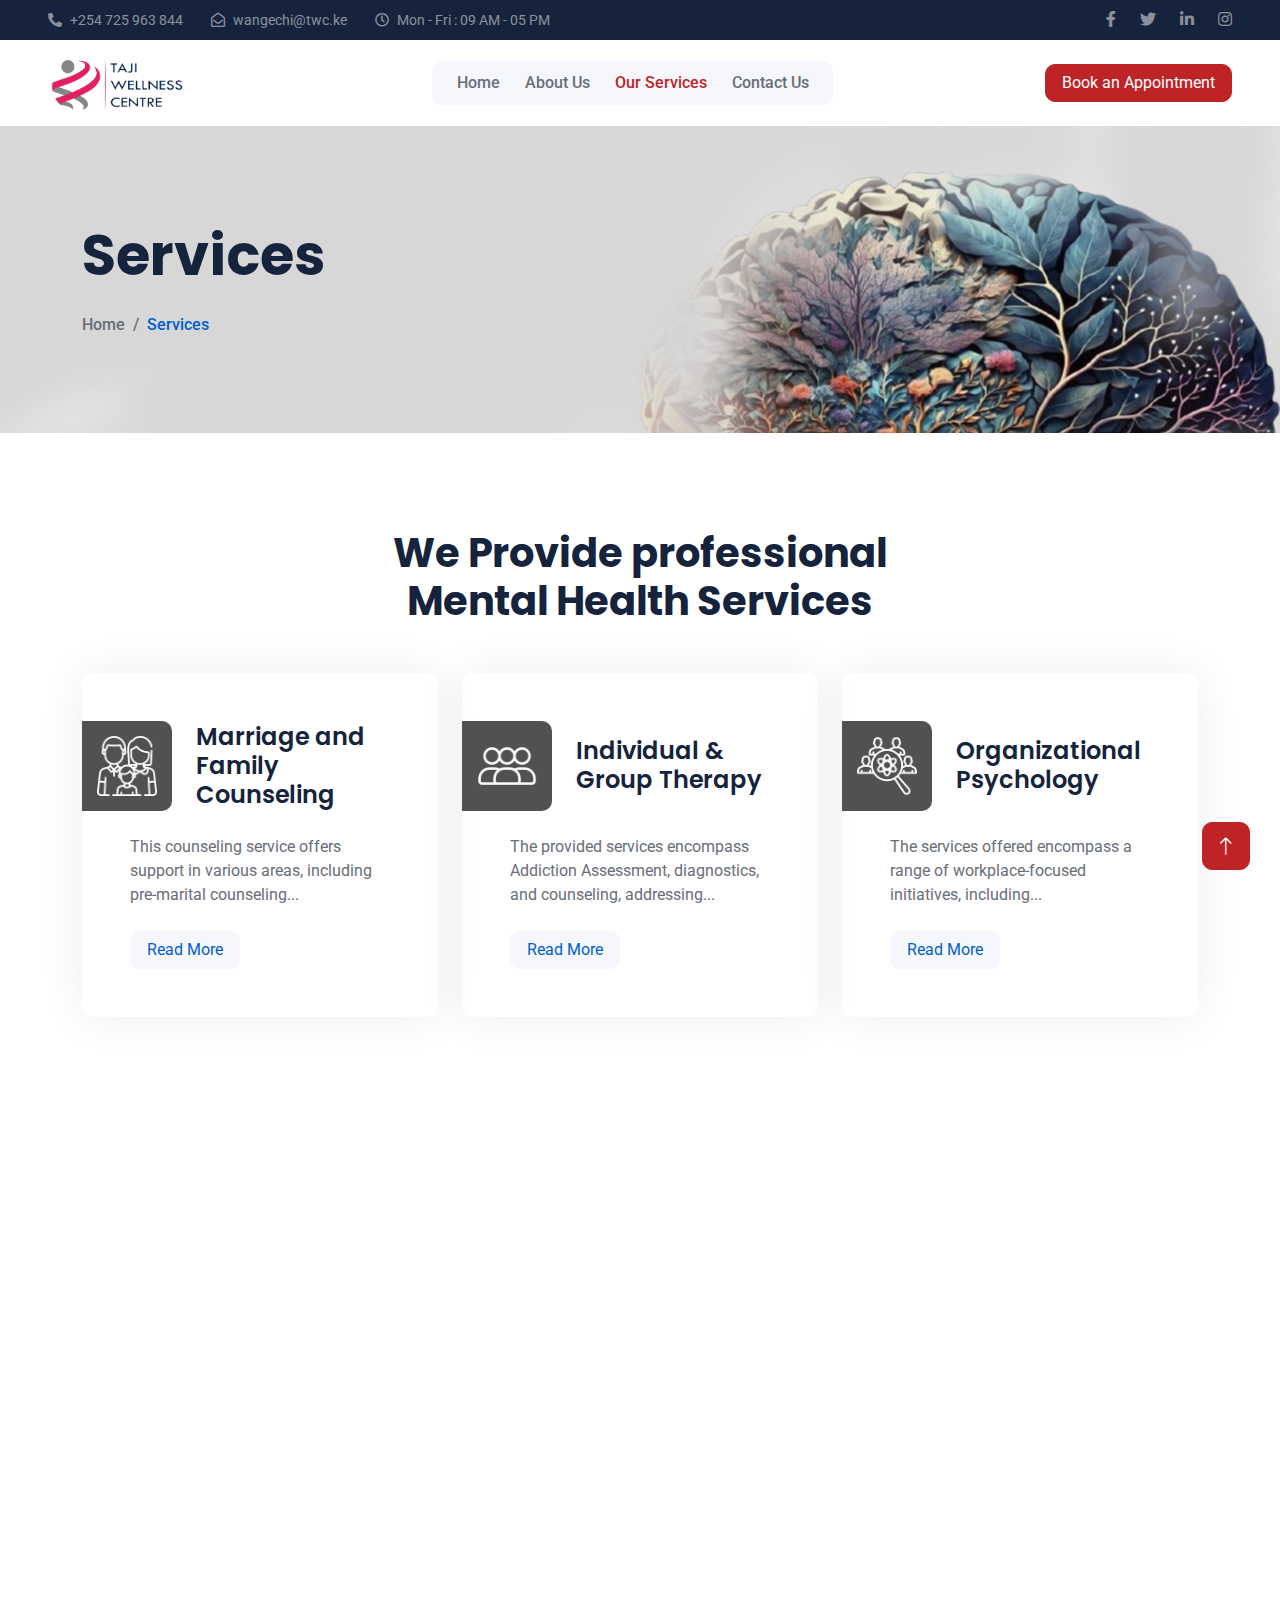
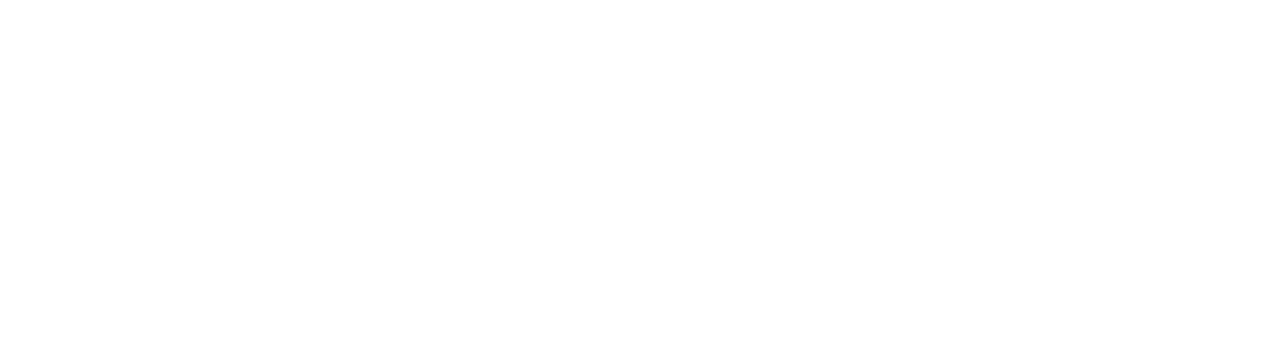
<file: service.html>
<!DOCTYPE html>
<html lang="en">
  <head>
    <meta charset="utf-8" />
    <title>Taji Wellness Centre</title>
    <meta content="width=device-width, initial-scale=1.0" name="viewport" />
    <meta content="" name="keywords" />
    <meta content="" name="description" />

    <!-- Favicon -->
    <link rel="shortcut icon" href="img/icon/logo.ico" type="image/icon type" style="border-radius: 50%;>

    <link rel="preconnect" href="https://fonts.googleapis.com" />
    <link rel="preconnect" href="https://fonts.gstatic.com" crossorigin />
    <link
      href="https://fonts.googleapis.com/css2?family=Roboto:wght@400;500&family=Poppins:wght@600;700&display=swap"
      rel="stylesheet"
    />

    <!-- Icon Font Stylesheet -->
    <link
      href="https://cdnjs.cloudflare.com/ajax/libs/font-awesome/5.10.0/css/all.min.css"
      rel="stylesheet"
    />
    <link
      href="https://cdn.jsdelivr.net/npm/bootstrap-icons@1.4.1/font/bootstrap-icons.css"
      rel="stylesheet"
    />

    <!-- Libraries Stylesheet -->
    <link href="lib/animate/animate.min.css" rel="stylesheet" />
    <link href="lib/owlcarousel/assets/owl.carousel.min.css" rel="stylesheet" />

    <!-- Customized Bootstrap Stylesheet -->
    <link href="css/bootstrap.min.css" rel="stylesheet" />

    <!-- Template Stylesheet -->
    <link href="css/style.css" rel="stylesheet" />
  </head>

  <body>
    <!-- Spinner Start -->
    <div
      id="spinner"
      class="show bg-white position-fixed translate-middle w-100 vh-100 top-50 start-50 d-flex align-items-center justify-content-center"
    >
      <div class="spinner-grow text-primary" role="status"></div>
    </div>
    <!-- Spinner End -->

    <!-- Topbar Start -->
    <div
      class="container-fluid bg-dark text-white-50 py-2 px-0 d-none d-lg-block"
    >
      <div class="row gx-0 align-items-center">
        <div class="col-lg-7 px-5 text-start">
          <div class="h-100 d-inline-flex align-items-center me-4">
            <small class="fa fa-phone-alt me-2"></small>
            <small>+254 725 963 844</small>
          </div>
          <div class="h-100 d-inline-flex align-items-center me-4">
            <small class="far fa-envelope-open me-2"></small>
            <small>wangechi@twc.ke</small>
          </div>
          <div class="h-100 d-inline-flex align-items-center me-4">
            <small class="far fa-clock me-2"></small>
            <small>Mon - Fri : 09 AM - 05 PM</small>
          </div>
        </div>
        <div class="col-lg-5 px-5 text-end">
          <div class="h-100 d-inline-flex align-items-center">
            <a class="text-white-50 ms-4" href="https://www.facebook.com/tajiwellnesscentre/" target="_blank"
              ><i class="fab fa-facebook-f"></i
            ></a>
            <a class="text-white-50 ms-4" href="https://x.com/tajiwellness?t=EDeQaT07Le0SG4Uwq60D5w&s=08" target="_blank"
              ><i class="fab fa-twitter"></i
            ></a>
            <a class="text-white-50 ms-4" href="https://www.linkedin.com/company/taji-wellness-centre/" target="_blank"
              ><i class="fab fa-linkedin-in"></i
            ></a>
            <a class="text-white-50 ms-4" href="https://www.instagram.com/tajiwellness?igsh=OGQ5ZDc2ODk2ZA==" target="_blank"
              ><i class="fab fa-instagram"></i
            ></a>
          </div>
        </div>
      </div>
    </div>
    <!-- Topbar End -->

    <!-- Navbar Start -->
    <nav
      class="navbar navbar-expand-lg bg-white navbar-light sticky-top px-4 px-lg-5"
    >
      <a href="index.html" class="navbar-brand d-flex align-items-center">
        <h1 class="m-0">
          <img
            class="img-fluid me-3"
            src="img/log.png"
            alt=""
          />
        </h1>
      </a>
      <button
        type="button"
        class="navbar-toggler"
        data-bs-toggle="collapse"
        data-bs-target="#navbarCollapse"
      >
        <span class="navbar-toggler-icon"></span>
      </button>
      <div class="collapse navbar-collapse" id="navbarCollapse">
        <div class="navbar-nav mx-auto bg-light rounded pe-4 py-3 py-lg-0">
          <a href="index.html" class="nav-item nav-link">Home</a>
          <a href="about.html" class="nav-item nav-link">About Us</a>
          <a href="service.html" class="nav-item nav-link active">Our Services</a>
          <!-- <div class="nav-item dropdown">
            <a
              href="#"
              class="nav-link dropdown-toggle"
              data-bs-toggle="dropdown"
              >Pages</a
            >
            <div class="dropdown-menu bg-light border-0 m-0">
              <a href="feature.html" class="dropdown-item">Features</a>
              <a href="appointment.html" class="dropdown-item">Appointment</a>
              <a href="team.html" class="dropdown-item">Team Members</a>
              <a href="testimonial.html" class="dropdown-item">Testimonial</a>
              <a href="404.html" class="dropdown-item">404 Page</a>
            </div>
          </div> -->
          <a href="contact.html" class="nav-item nav-link">Contact Us</a>
        </div>
      </div>
      <a href="appointment.html" class="btn btn-primary px-3 d-none d-lg-block">Book an Appointment</a>
    </nav>
    <!-- Navbar End -->

    <!-- Page Header Start -->
    <div
      class="container-fluid page-header py-5 mb-5 wow fadeIn"
      data-wow-delay="0.1s"
    >
      <div class="container py-5">
        <h1 class="display-4 animated slideInDown mb-4">Services</h1>
        <nav aria-label="breadcrumb animated slideInDown">
          <ol class="breadcrumb mb-0">
            <li class="breadcrumb-item"><a href="#">Home</a></li>
            <!-- <li class="breadcrumb-item"><a href="#">Pages</a></li> -->
            <li class="breadcrumb-item active" aria-current="page">Services</li>
          </ol>
        </nav>
      </div>
    </div>
    <!-- Page Header End -->

    <!-- Service Start -->
    <div class="container-xxl py-5">
      <div class="container">
        <div class="text-center mx-auto" style="max-width: 500px">
          <h1 class="display-6 mb-5">
            We Provide professional Mental Health Services
          </h1>
        </div>
        <div class="row g-4 justify-content-center">
          <div class="col-lg-4 col-md-6 wow fadeInUp" data-wow-delay="0.1s">
            <div class="service-item rounded h-100 p-5">
              <div class="d-flex align-items-center ms-n5 mb-4">
                <div
                  class="service-icon flex-shrink-0 bg-primary rounded-end me-4"
                >
                  <img
                    class="img-fluid"
                    src="img/icon/fam.png"
                    alt=""
                  />
                </div>
                <h4 class="mb-0">Marriage and Family Counseling</h4>
              </div>
              <p class="mb-4">
                This counseling service offers support in various areas, including pre-marital counseling... 
              </p>
              <a class="btn btn-light px-3" href="about.html">Read More</a>
            </div>
          </div>
          <div class="col-lg-4 col-md-6 wow fadeInUp" data-wow-delay="0.3s">
            <div class="service-item rounded h-100 p-5">
              <div class="d-flex align-items-center ms-n5 mb-4">
                <div
                  class="service-icon flex-shrink-0 bg-primary rounded-end me-4"
                >
                  <img
                    class="img-fluid"
                    src="img/icon/people.png"
                    alt=""
                  />
                </div>
                <h4 class="mb-0">Individual & Group Therapy</h4>
              </div>
              <p class="mb-4">
                The provided services encompass Addiction Assessment, diagnostics, and 
                counseling, addressing...
              </p>
              <a class="btn btn-light px-3" href="about.html">Read More</a>
            </div>
          </div>
          <div class="col-lg-4 col-md-6 wow fadeInUp" data-wow-delay="0.5s">
            <div class="service-item rounded h-100 p-5">
              <div class="d-flex align-items-center ms-n5 mb-4">
                <div
                  class="service-icon flex-shrink-0 bg-primary rounded-end me-4"
                >
                  <img
                    class="img-fluid"
                    src="img/icon/management.png"
                    alt=""
                  />
                </div>
                <h4 class="mb-0">Organizational Psychology</h4>
              </div>
              <p class="mb-4">
                The services offered encompass a range of workplace-focused initiatives, 
                including...
              </p>
              <a class="btn btn-light px-3" href="about.html">Read More</a>
            </div>
          </div>
          <div class="col-lg-4 col-md-6 wow fadeInUp" data-wow-delay="0.1s">
            <div class="service-item rounded h-100 p-5">
              <div class="d-flex align-items-center ms-n5 mb-4">
                <div
                  class="service-icon flex-shrink-0 bg-primary rounded-end me-4"
                >
                  <img
                    class="img-fluid"
                    src="img/icon/creative-team.png"
                    alt=""
                  />
                </div>
                <h4 class="mb-0">Training and Awareness Workshops</h4>
              </div>
              <p class="mb-4">
                The training and awareness workshops cover a range of essential topics,
                 including lifestyle...
              </p>
              <a class="btn btn-light px-3" href="about.html">Read More</a>
            </div>
          </div>
          <!-- <div class="col-lg-4 col-md-6 wow fadeInUp" data-wow-delay="0.3s">
            <div class="service-item rounded h-100 p-5">
              <div class="d-flex align-items-center ms-n5 mb-4">
                <div
                  class="service-icon flex-shrink-0 bg-primary rounded-end me-4"
                >
                  <img
                    class="img-fluid"
                    src="img/icon/icon-07-light.png"
                    alt=""
                  />
                </div> -->
                <!-- <h4 class="mb-0">Business Insurance</h4>
              </div>
              <p class="mb-4">
                Aliqu diam amet eos erat ipsum et lorem et sit, sed stet lorem
                sit clita duo justo erat amet
              </p>
              <a class="btn btn-light px-3" href="">Read More</a>
            </div>
          </div>
          <div class="col-lg-4 col-md-6 wow fadeInUp" data-wow-delay="0.5s">
            <div class="service-item rounded h-100 p-5">
              <div class="d-flex align-items-center ms-n5 mb-4">
                <div
                  class="service-icon flex-shrink-0 bg-primary rounded-end me-4"
                >
                  <img
                    class="img-fluid"
                    src="img/icon/icon-06-light.png"
                    alt=""
                  />
                </div>
                <h4 class="mb-0">Property Insurance</h4>
              </div>
              <p class="mb-4">
                Aliqu diam amet eos erat ipsum et lorem et sit, sed stet lorem
                sit clita duo justo erat amet
              </p>
              <a class="btn btn-light px-3" href="">Read More</a>
            </div>
          </div> -->
        </div>
      </div>
    </div>
    <!-- Service End -->

 <!-- Footer Start -->
 <div
 class="container-fluid bg-dark footer mt-5 pt-5 wow fadeIn"
 data-wow-delay="0.1s"
>
 <div class="container py-5">
   <div class="row g-5">
     <div class="col-lg-3 col-md-6">
       <h1 class="text-white mb-4">
         <img
           class="img-fluid me-3"
           src="img/logo.png"
           alt=""
         />
       </h1>
       <p>
         Promoting mental health and well-being.
       </p>
       <div class="d-flex pt-2">
        <a class="btn btn-square me-1" href="https://x.com/tajiwellness?t=EDeQaT07Le0SG4Uwq60D5w&s=08" target="_blank"
          ><i class="fab fa-twitter"></i
        ></a>
        <a class="btn btn-square me-1" href="https://www.facebook.com/tajiwellnesscentre/" target="_blank"
          ><i class="fab fa-facebook-f"></i
        ></a>
        <a class="btn btn-square me-1" href="https://www.instagram.com/tajiwellness?igsh=OGQ5ZDc2ODk2ZA==" target="_blank"
          ><i class="fab fa-instagram"></i
        ></a>
        <a class="btn btn-square me-0" href="https://www.linkedin.com/company/taji-wellness-centre/" target="_blank"
          ><i class="fab fa-linkedin-in"></i
        ></a>
      </div>
     </div>
     <div class="col-lg-3 col-md-6">
       <h5 class="text-light mb-4">Address</h5>
       <p>
         <i class="fa fa-map-marker-alt me-3"></i>Nairobi, Kenya
       </p>
       <p><i class="fa fa-phone-alt me-3"></i>+254 725 963 844</p>
       <p><i class="fa fa-envelope me-3"></i>wangechi@twc.ke</p>
     </div>
     <div class="col-lg-3 col-md-6">
       <h5 class="text-light mb-4">Quick Links</h5>
       <a class="btn btn-link" href="">About Us</a>
       <a class="btn btn-link" href="">Contact Us</a>
       <a class="btn btn-link" href="">Our Services</a>
       <a class="btn btn-link" href="">Terms & Condition</a>
       <a class="btn btn-link" href="">Support</a>
     </div>
     <div class="col-lg-3 col-md-6">
       <h5 class="text-light mb-4">Newsletter</h5>
       <p>Subscribe to our Newsletter to get the latest updates</p>
       <div class="position-relative mx-auto">
         <input
           class="form-control bg-transparent w-100 py-3 ps-4 pe-5"
           type="text"
           placeholder="Your email"
           style="height: 42px;"
         />
         <button
           type="button"
           class="btn btn-secondary py-2 position-absolute top-0 end-0 mt-0 me-0"
         >
           SignUp
         </button>
       </div>
     </div>
   </div>
 </div>
 <div class="container-fluid copyright">
   <div class="container">
     <div class="row">
       <div class="col-md-6 text-center text-md-start mb-3 mb-md-0">
         &copy; <a href="#">2019 Taji Wellness Centre</a>, All Right Reserved.
       </div>
       <!-- <div class="col-md-6 text-center text-md-end"> -->
         <!--/*** This template is free as long as you keep the footer author’s credit link/attribution link/backlink. If you'd like to use the template without the footer author’s credit link/attribution link/backlink, you can purchase the Credit Removal License from "https://htmlcodex.com/credit-removal". Thank you for your support. ***/-->
         <!-- Designed By <a href="https://htmlcodex.com">HTML Codex</a>
         <br />Distributed By: -->
         <!-- <a href="https://themewagon.com" target="_blank">ThemeWagon</a> -->
       <!-- </div> -->
     </div>
   </div>
 </div>
</div>
<!-- Footer End -->

    <!-- Back to Top -->
    <a href="#" class="btn btn-lg btn-primary btn-lg-square back-to-top"
      ><i class="bi bi-arrow-up"></i
    ></a>

    <!-- JavaScript Libraries -->
    <script src="https://code.jquery.com/jquery-3.4.1.min.js"></script>
    <script src="https://cdn.jsdelivr.net/npm/bootstrap@5.0.0/dist/js/bootstrap.bundle.min.js"></script>
    <script src="lib/wow/wow.min.js"></script>
    <script src="lib/easing/easing.min.js"></script>
    <script src="lib/waypoints/waypoints.min.js"></script>
    <script src="lib/owlcarousel/owl.carousel.min.js"></script>
    <script src="lib/counterup/counterup.min.js"></script>

    <!-- Template Javascript -->
    <script src="js/main.js"></script>
  </body>
</html>
</file>
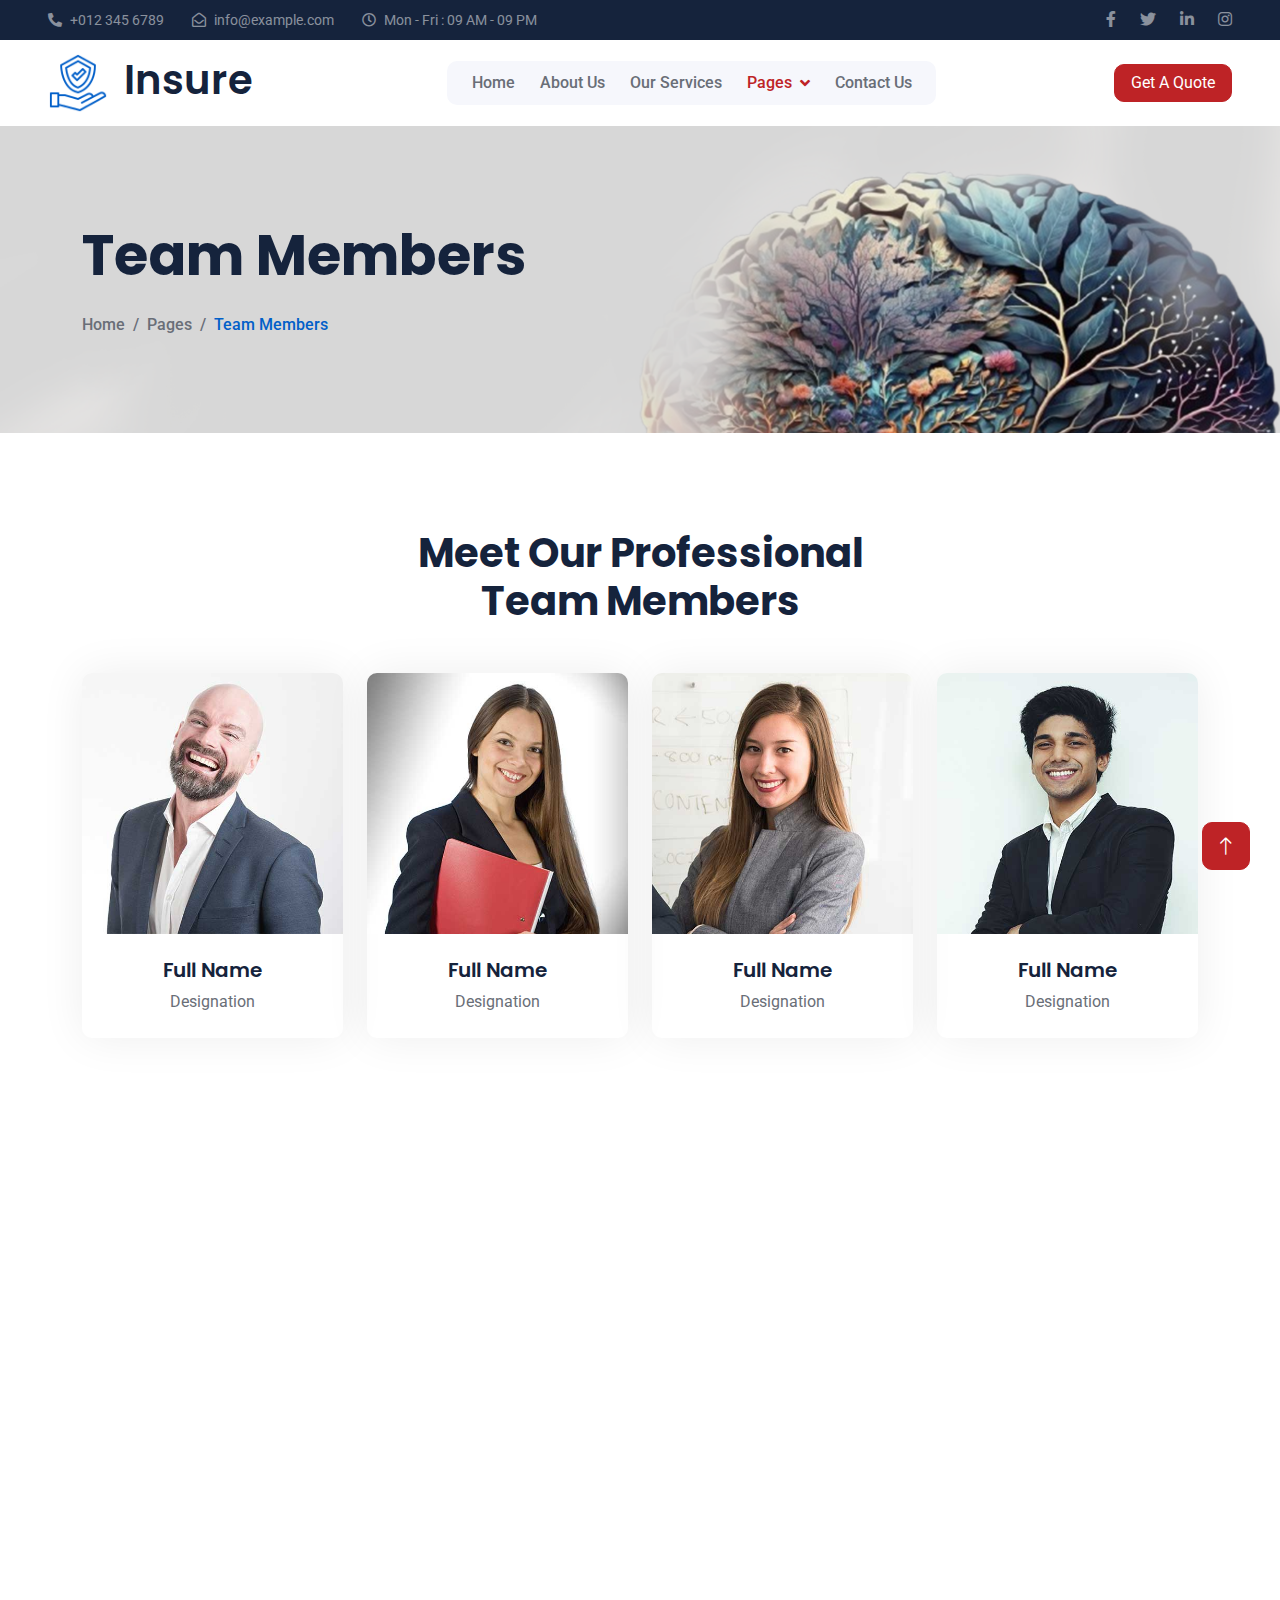
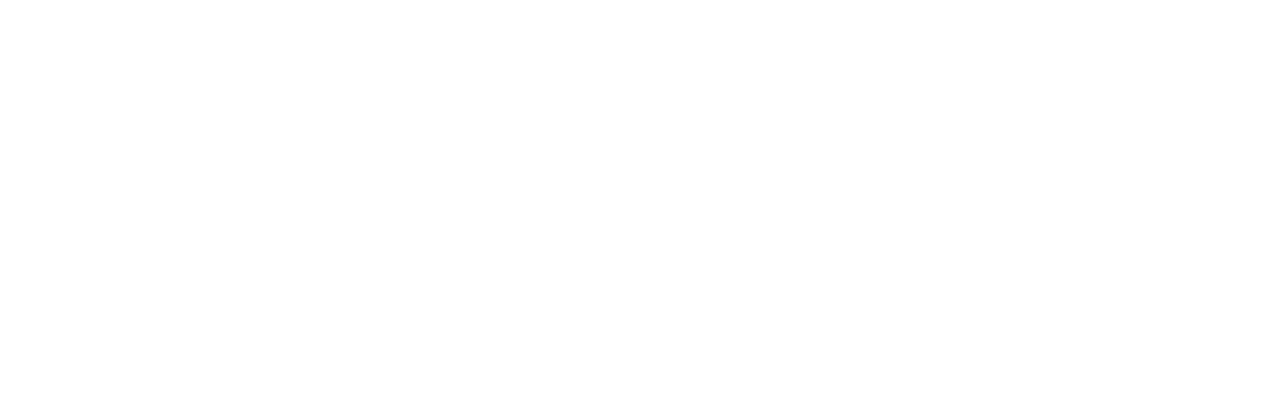
<file: team.html>
<!DOCTYPE html>
<html lang="en">
  <head>
    <meta charset="utf-8" />
    <title>Insure - Insurance HTML Template</title>
    <meta content="width=device-width, initial-scale=1.0" name="viewport" />
    <meta content="" name="keywords" />
    <meta content="" name="description" />

    <!-- Favicon -->
    <link href="img/favicon.ico" rel="icon" />

    <!-- Google Web Fonts -->
    <link rel="preconnect" href="https://fonts.googleapis.com" />
    <link rel="preconnect" href="https://fonts.gstatic.com" crossorigin />
    <link
      href="https://fonts.googleapis.com/css2?family=Roboto:wght@400;500&family=Poppins:wght@600;700&display=swap"
      rel="stylesheet"
    />

    <!-- Icon Font Stylesheet -->
    <link
      href="https://cdnjs.cloudflare.com/ajax/libs/font-awesome/5.10.0/css/all.min.css"
      rel="stylesheet"
    />
    <link
      href="https://cdn.jsdelivr.net/npm/bootstrap-icons@1.4.1/font/bootstrap-icons.css"
      rel="stylesheet"
    />

    <!-- Libraries Stylesheet -->
    <link href="lib/animate/animate.min.css" rel="stylesheet" />
    <link href="lib/owlcarousel/assets/owl.carousel.min.css" rel="stylesheet" />

    <!-- Customized Bootstrap Stylesheet -->
    <link href="css/bootstrap.min.css" rel="stylesheet" />

    <!-- Template Stylesheet -->
    <link href="css/style.css" rel="stylesheet" />
  </head>

  <body>
    <!-- Spinner Start -->
    <div
      id="spinner"
      class="show bg-white position-fixed translate-middle w-100 vh-100 top-50 start-50 d-flex align-items-center justify-content-center"
    >
      <div class="spinner-grow text-primary" role="status"></div>
    </div>
    <!-- Spinner End -->

    <!-- Topbar Start -->
    <div
      class="container-fluid bg-dark text-white-50 py-2 px-0 d-none d-lg-block"
    >
      <div class="row gx-0 align-items-center">
        <div class="col-lg-7 px-5 text-start">
          <div class="h-100 d-inline-flex align-items-center me-4">
            <small class="fa fa-phone-alt me-2"></small>
            <small>+012 345 6789</small>
          </div>
          <div class="h-100 d-inline-flex align-items-center me-4">
            <small class="far fa-envelope-open me-2"></small>
            <small>info@example.com</small>
          </div>
          <div class="h-100 d-inline-flex align-items-center me-4">
            <small class="far fa-clock me-2"></small>
            <small>Mon - Fri : 09 AM - 09 PM</small>
          </div>
        </div>
        <div class="col-lg-5 px-5 text-end">
          <div class="h-100 d-inline-flex align-items-center">
            <a class="text-white-50 ms-4" href=""
              ><i class="fab fa-facebook-f"></i
            ></a>
            <a class="text-white-50 ms-4" href=""
              ><i class="fab fa-twitter"></i
            ></a>
            <a class="text-white-50 ms-4" href=""
              ><i class="fab fa-linkedin-in"></i
            ></a>
            <a class="text-white-50 ms-4" href=""
              ><i class="fab fa-instagram"></i
            ></a>
          </div>
        </div>
      </div>
    </div>
    <!-- Topbar End -->

    <!-- Navbar Start -->
    <nav
      class="navbar navbar-expand-lg bg-white navbar-light sticky-top px-4 px-lg-5"
    >
      <a href="index.html" class="navbar-brand d-flex align-items-center">
        <h1 class="m-0">
          <img
            class="img-fluid me-3"
            src="img/icon/icon-02-primary.png"
            alt=""
          />Insure
        </h1>
      </a>
      <button
        type="button"
        class="navbar-toggler"
        data-bs-toggle="collapse"
        data-bs-target="#navbarCollapse"
      >
        <span class="navbar-toggler-icon"></span>
      </button>
      <div class="collapse navbar-collapse" id="navbarCollapse">
        <div class="navbar-nav mx-auto bg-light rounded pe-4 py-3 py-lg-0">
          <a href="index.html" class="nav-item nav-link">Home</a>
          <a href="about.html" class="nav-item nav-link">About Us</a>
          <a href="service.html" class="nav-item nav-link">Our Services</a>
          <div class="nav-item dropdown">
            <a
              href="#"
              class="nav-link dropdown-toggle active"
              data-bs-toggle="dropdown"
              >Pages</a
            >
            <div class="dropdown-menu bg-light border-0 m-0">
              <a href="feature.html" class="dropdown-item">Features</a>
              <a href="appointment.html" class="dropdown-item">Appointment</a>
              <a href="team.html" class="dropdown-item active">Team Members</a>
              <a href="testimonial.html" class="dropdown-item">Testimonial</a>
              <a href="404.html" class="dropdown-item">404 Page</a>
            </div>
          </div>
          <a href="contact.html" class="nav-item nav-link">Contact Us</a>
        </div>
      </div>
      <a href="" class="btn btn-primary px-3 d-none d-lg-block">Get A Quote</a>
    </nav>
    <!-- Navbar End -->

    <!-- Page Header Start -->
    <div
      class="container-fluid page-header py-5 mb-5 wow fadeIn"
      data-wow-delay="0.1s"
    >
      <div class="container py-5">
        <h1 class="display-4 animated slideInDown mb-4">Team Members</h1>
        <nav aria-label="breadcrumb animated slideInDown">
          <ol class="breadcrumb mb-0">
            <li class="breadcrumb-item"><a href="#">Home</a></li>
            <li class="breadcrumb-item"><a href="#">Pages</a></li>
            <li class="breadcrumb-item active" aria-current="page">
              Team Members
            </li>
          </ol>
        </nav>
      </div>
    </div>
    <!-- Page Header End -->

    <!-- Team Start -->
    <div class="container-xxl py-5">
      <div class="container">
        <div class="text-center mx-auto" style="max-width: 500px">
          <h1 class="display-6 mb-5">Meet Our Professional Team Members</h1>
        </div>
        <div class="row g-4">
          <div class="col-lg-3 col-md-6 wow fadeInUp" data-wow-delay="0.1s">
            <div class="team-item rounded">
              <img class="img-fluid" src="img/team-1.jpg" alt="" />
              <div class="text-center p-4">
                <h5>Full Name</h5>
                <span>Designation</span>
              </div>
              <div class="team-text text-center bg-white p-4">
                <h5>Full Name</h5>
                <p>Designation</p>
                <div class="d-flex justify-content-center">
                  <a class="btn btn-square btn-light m-1" href=""
                    ><i class="fab fa-twitter"></i
                  ></a>
                  <a class="btn btn-square btn-light m-1" href=""
                    ><i class="fab fa-facebook-f"></i
                  ></a>
                  <a class="btn btn-square btn-light m-1" href=""
                    ><i class="fab fa-youtube"></i
                  ></a>
                  <a class="btn btn-square btn-light m-1" href=""
                    ><i class="fab fa-linkedin-in"></i
                  ></a>
                </div>
              </div>
            </div>
          </div>
          <div class="col-lg-3 col-md-6 wow fadeInUp" data-wow-delay="0.3s">
            <div class="team-item rounded">
              <img class="img-fluid" src="img/team-2.jpg" alt="" />
              <div class="text-center p-4">
                <h5>Full Name</h5>
                <span>Designation</span>
              </div>
              <div class="team-text text-center bg-white p-4">
                <h5>Full Name</h5>
                <p>Designation</p>
                <div class="d-flex justify-content-center">
                  <a class="btn btn-square btn-light m-1" href=""
                    ><i class="fab fa-twitter"></i
                  ></a>
                  <a class="btn btn-square btn-light m-1" href=""
                    ><i class="fab fa-facebook-f"></i
                  ></a>
                  <a class="btn btn-square btn-light m-1" href=""
                    ><i class="fab fa-youtube"></i
                  ></a>
                  <a class="btn btn-square btn-light m-1" href=""
                    ><i class="fab fa-linkedin-in"></i
                  ></a>
                </div>
              </div>
            </div>
          </div>
          <div class="col-lg-3 col-md-6 wow fadeInUp" data-wow-delay="0.5s">
            <div class="team-item rounded">
              <img class="img-fluid" src="img/team-3.jpg" alt="" />
              <div class="text-center p-4">
                <h5>Full Name</h5>
                <span>Designation</span>
              </div>
              <div class="team-text text-center bg-white p-4">
                <h5>Full Name</h5>
                <p>Designation</p>
                <div class="d-flex justify-content-center">
                  <a class="btn btn-square btn-light m-1" href=""
                    ><i class="fab fa-twitter"></i
                  ></a>
                  <a class="btn btn-square btn-light m-1" href=""
                    ><i class="fab fa-facebook-f"></i
                  ></a>
                  <a class="btn btn-square btn-light m-1" href=""
                    ><i class="fab fa-youtube"></i
                  ></a>
                  <a class="btn btn-square btn-light m-1" href=""
                    ><i class="fab fa-linkedin-in"></i
                  ></a>
                </div>
              </div>
            </div>
          </div>
          <div class="col-lg-3 col-md-6 wow fadeInUp" data-wow-delay="0.7s">
            <div class="team-item rounded">
              <img class="img-fluid" src="img/team-4.jpg" alt="" />
              <div class="text-center p-4">
                <h5>Full Name</h5>
                <span>Designation</span>
              </div>
              <div class="team-text text-center bg-white p-4">
                <h5>Full Name</h5>
                <p>Designation</p>
                <div class="d-flex justify-content-center">
                  <a class="btn btn-square btn-light m-1" href=""
                    ><i class="fab fa-twitter"></i
                  ></a>
                  <a class="btn btn-square btn-light m-1" href=""
                    ><i class="fab fa-facebook-f"></i
                  ></a>
                  <a class="btn btn-square btn-light m-1" href=""
                    ><i class="fab fa-youtube"></i
                  ></a>
                  <a class="btn btn-square btn-light m-1" href=""
                    ><i class="fab fa-linkedin-in"></i
                  ></a>
                </div>
              </div>
            </div>
          </div>
          <div class="col-lg-3 col-md-6 wow fadeInUp" data-wow-delay="0.1s">
            <div class="team-item rounded">
              <img class="img-fluid" src="img/team-2.jpg" alt="" />
              <div class="text-center p-4">
                <h5>Full Name</h5>
                <span>Designation</span>
              </div>
              <div class="team-text text-center bg-white p-4">
                <h5>Full Name</h5>
                <p>Designation</p>
                <div class="d-flex justify-content-center">
                  <a class="btn btn-square btn-light m-1" href=""
                    ><i class="fab fa-twitter"></i
                  ></a>
                  <a class="btn btn-square btn-light m-1" href=""
                    ><i class="fab fa-facebook-f"></i
                  ></a>
                  <a class="btn btn-square btn-light m-1" href=""
                    ><i class="fab fa-youtube"></i
                  ></a>
                  <a class="btn btn-square btn-light m-1" href=""
                    ><i class="fab fa-linkedin-in"></i
                  ></a>
                </div>
              </div>
            </div>
          </div>
          <div class="col-lg-3 col-md-6 wow fadeInUp" data-wow-delay="0.3s">
            <div class="team-item rounded">
              <img class="img-fluid" src="img/team-3.jpg" alt="" />
              <div class="text-center p-4">
                <h5>Full Name</h5>
                <span>Designation</span>
              </div>
              <div class="team-text text-center bg-white p-4">
                <h5>Full Name</h5>
                <p>Designation</p>
                <div class="d-flex justify-content-center">
                  <a class="btn btn-square btn-light m-1" href=""
                    ><i class="fab fa-twitter"></i
                  ></a>
                  <a class="btn btn-square btn-light m-1" href=""
                    ><i class="fab fa-facebook-f"></i
                  ></a>
                  <a class="btn btn-square btn-light m-1" href=""
                    ><i class="fab fa-youtube"></i
                  ></a>
                  <a class="btn btn-square btn-light m-1" href=""
                    ><i class="fab fa-linkedin-in"></i
                  ></a>
                </div>
              </div>
            </div>
          </div>
          <div class="col-lg-3 col-md-6 wow fadeInUp" data-wow-delay="0.5s">
            <div class="team-item rounded">
              <img class="img-fluid" src="img/team-4.jpg" alt="" />
              <div class="text-center p-4">
                <h5>Full Name</h5>
                <span>Designation</span>
              </div>
              <div class="team-text text-center bg-white p-4">
                <h5>Full Name</h5>
                <p>Designation</p>
                <div class="d-flex justify-content-center">
                  <a class="btn btn-square btn-light m-1" href=""
                    ><i class="fab fa-twitter"></i
                  ></a>
                  <a class="btn btn-square btn-light m-1" href=""
                    ><i class="fab fa-facebook-f"></i
                  ></a>
                  <a class="btn btn-square btn-light m-1" href=""
                    ><i class="fab fa-youtube"></i
                  ></a>
                  <a class="btn btn-square btn-light m-1" href=""
                    ><i class="fab fa-linkedin-in"></i
                  ></a>
                </div>
              </div>
            </div>
          </div>
          <div class="col-lg-3 col-md-6 wow fadeInUp" data-wow-delay="0.7s">
            <div class="team-item rounded">
              <img class="img-fluid" src="img/team-1.jpg" alt="" />
              <div class="text-center p-4">
                <h5>Full Name</h5>
                <span>Designation</span>
              </div>
              <div class="team-text text-center bg-white p-4">
                <h5>Full Name</h5>
                <p>Designation</p>
                <div class="d-flex justify-content-center">
                  <a class="btn btn-square btn-light m-1" href=""
                    ><i class="fab fa-twitter"></i
                  ></a>
                  <a class="btn btn-square btn-light m-1" href=""
                    ><i class="fab fa-facebook-f"></i
                  ></a>
                  <a class="btn btn-square btn-light m-1" href=""
                    ><i class="fab fa-youtube"></i
                  ></a>
                  <a class="btn btn-square btn-light m-1" href=""
                    ><i class="fab fa-linkedin-in"></i
                  ></a>
                </div>
              </div>
            </div>
          </div>
        </div>
      </div>
    </div>
    <!-- Team End -->

    <!-- Footer Start -->
    <div
      class="container-fluid bg-dark footer mt-5 pt-5 wow fadeIn"
      data-wow-delay="0.1s"
    >
      <div class="container py-5">
        <div class="row g-5">
          <div class="col-lg-3 col-md-6">
            <h1 class="text-white mb-4">
              <img
                class="img-fluid me-3"
                src="img/icon/icon-02-light.png"
                alt=""
              />Insure
            </h1>
            <p>
              Diam dolor diam ipsum sit. Aliqu diam amet diam et eos. Clita erat
              ipsum et lorem et sit, sed stet lorem sit clita
            </p>
            <div class="d-flex pt-2">
              <a class="btn btn-square me-1" href=""
                ><i class="fab fa-twitter"></i
              ></a>
              <a class="btn btn-square me-1" href=""
                ><i class="fab fa-facebook-f"></i
              ></a>
              <a class="btn btn-square me-1" href=""
                ><i class="fab fa-youtube"></i
              ></a>
              <a class="btn btn-square me-0" href=""
                ><i class="fab fa-linkedin-in"></i
              ></a>
            </div>
          </div>
          <div class="col-lg-3 col-md-6">
            <h5 class="text-light mb-4">Address</h5>
            <p>
              <i class="fa fa-map-marker-alt me-3"></i>123 Street, New York, USA
            </p>
            <p><i class="fa fa-phone-alt me-3"></i>+012 345 67890</p>
            <p><i class="fa fa-envelope me-3"></i>info@example.com</p>
          </div>
          <div class="col-lg-3 col-md-6">
            <h5 class="text-light mb-4">Quick Links</h5>
            <a class="btn btn-link" href="">About Us</a>
            <a class="btn btn-link" href="">Contact Us</a>
            <a class="btn btn-link" href="">Our Services</a>
            <a class="btn btn-link" href="">Terms & Condition</a>
            <a class="btn btn-link" href="">Support</a>
          </div>
          <div class="col-lg-3 col-md-6">
            <h5 class="text-light mb-4">Newsletter</h5>
            <p>Dolor amet sit justo amet elitr clita ipsum elitr est.</p>
            <div class="position-relative mx-auto" style="max-width: 400px">
              <input
                class="form-control bg-transparent w-100 py-3 ps-4 pe-5"
                type="text"
                placeholder="Your email"
              />
              <button
                type="button"
                class="btn btn-secondary py-2 position-absolute top-0 end-0 mt-2 me-2"
              >
                SignUp
              </button>
            </div>
          </div>
        </div>
      </div>
      <div class="container-fluid copyright">
        <div class="container">
          <div class="row">
            <div class="col-md-6 text-center text-md-start mb-3 mb-md-0">
              &copy; <a href="#">Your Site Name</a>, All Right Reserved.
            </div>
            <div class="col-md-6 text-center text-md-end">
              <!--/*** This template is free as long as you keep the footer author’s credit link/attribution link/backlink. If you'd like to use the template without the footer author’s credit link/attribution link/backlink, you can purchase the Credit Removal License from "https://htmlcodex.com/credit-removal". Thank you for your support. ***/-->
              Designed By <a href="https://htmlcodex.com">HTML Codex</a>
              <br />Distributed By:
              <a href="https://themewagon.com" target="_blank">ThemeWagon</a>
            </div>
          </div>
        </div>
      </div>
    </div>
    <!-- Footer End -->

    <!-- Back to Top -->
    <a href="#" class="btn btn-lg btn-primary btn-lg-square back-to-top"
      ><i class="bi bi-arrow-up"></i
    ></a>

    <!-- JavaScript Libraries -->
    <script src="https://code.jquery.com/jquery-3.4.1.min.js"></script>
    <script src="https://cdn.jsdelivr.net/npm/bootstrap@5.0.0/dist/js/bootstrap.bundle.min.js"></script>
    <script src="lib/wow/wow.min.js"></script>
    <script src="lib/easing/easing.min.js"></script>
    <script src="lib/waypoints/waypoints.min.js"></script>
    <script src="lib/owlcarousel/owl.carousel.min.js"></script>
    <script src="lib/counterup/counterup.min.js"></script>

    <!-- Template Javascript -->
    <script src="js/main.js"></script>
  </body>
</html>
</file>
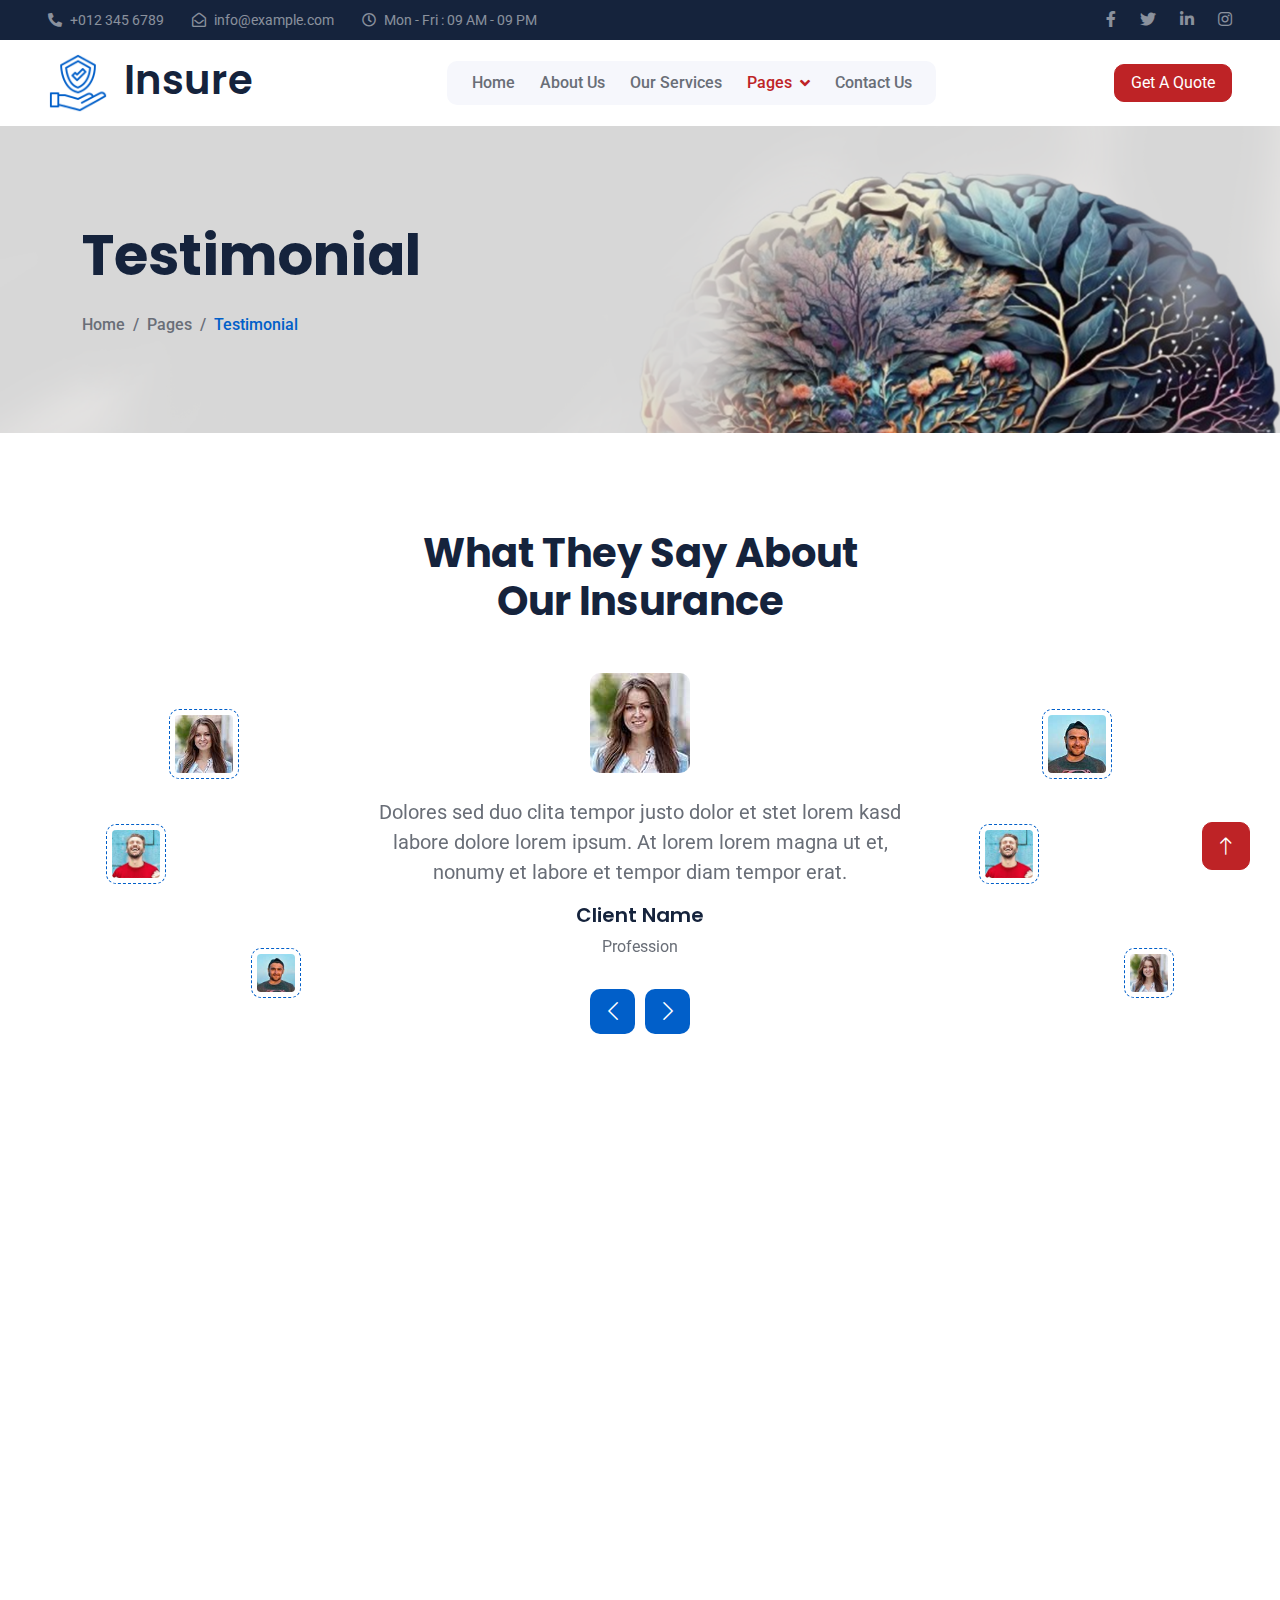
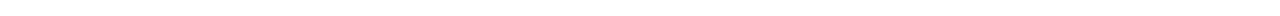
<file: testimonial.html>
<!DOCTYPE html>
<html lang="en">
  <head>
    <meta charset="utf-8" />
    <title>Insure - Insurance HTML Template</title>
    <meta content="width=device-width, initial-scale=1.0" name="viewport" />
    <meta content="" name="keywords" />
    <meta content="" name="description" />

    <!-- Favicon -->
    <link href="img/favicon.ico" rel="icon" />

    <!-- Google Web Fonts -->
    <link rel="preconnect" href="https://fonts.googleapis.com" />
    <link rel="preconnect" href="https://fonts.gstatic.com" crossorigin />
    <link
      href="https://fonts.googleapis.com/css2?family=Roboto:wght@400;500&family=Poppins:wght@600;700&display=swap"
      rel="stylesheet"
    />

    <!-- Icon Font Stylesheet -->
    <link
      href="https://cdnjs.cloudflare.com/ajax/libs/font-awesome/5.10.0/css/all.min.css"
      rel="stylesheet"
    />
    <link
      href="https://cdn.jsdelivr.net/npm/bootstrap-icons@1.4.1/font/bootstrap-icons.css"
      rel="stylesheet"
    />

    <!-- Libraries Stylesheet -->
    <link href="lib/animate/animate.min.css" rel="stylesheet" />
    <link href="lib/owlcarousel/assets/owl.carousel.min.css" rel="stylesheet" />

    <!-- Customized Bootstrap Stylesheet -->
    <link href="css/bootstrap.min.css" rel="stylesheet" />

    <!-- Template Stylesheet -->
    <link href="css/style.css" rel="stylesheet" />
  </head>

  <body>
    <!-- Spinner Start -->
    <div
      id="spinner"
      class="show bg-white position-fixed translate-middle w-100 vh-100 top-50 start-50 d-flex align-items-center justify-content-center"
    >
      <div class="spinner-grow text-primary" role="status"></div>
    </div>
    <!-- Spinner End -->

    <!-- Topbar Start -->
    <div
      class="container-fluid bg-dark text-white-50 py-2 px-0 d-none d-lg-block"
    >
      <div class="row gx-0 align-items-center">
        <div class="col-lg-7 px-5 text-start">
          <div class="h-100 d-inline-flex align-items-center me-4">
            <small class="fa fa-phone-alt me-2"></small>
            <small>+012 345 6789</small>
          </div>
          <div class="h-100 d-inline-flex align-items-center me-4">
            <small class="far fa-envelope-open me-2"></small>
            <small>info@example.com</small>
          </div>
          <div class="h-100 d-inline-flex align-items-center me-4">
            <small class="far fa-clock me-2"></small>
            <small>Mon - Fri : 09 AM - 09 PM</small>
          </div>
        </div>
        <div class="col-lg-5 px-5 text-end">
          <div class="h-100 d-inline-flex align-items-center">
            <a class="text-white-50 ms-4" href=""
              ><i class="fab fa-facebook-f"></i
            ></a>
            <a class="text-white-50 ms-4" href=""
              ><i class="fab fa-twitter"></i
            ></a>
            <a class="text-white-50 ms-4" href=""
              ><i class="fab fa-linkedin-in"></i
            ></a>
            <a class="text-white-50 ms-4" href=""
              ><i class="fab fa-instagram"></i
            ></a>
          </div>
        </div>
      </div>
    </div>
    <!-- Topbar End -->

    <!-- Navbar Start -->
    <nav
      class="navbar navbar-expand-lg bg-white navbar-light sticky-top px-4 px-lg-5"
    >
      <a href="index.html" class="navbar-brand d-flex align-items-center">
        <h1 class="m-0">
          <img
            class="img-fluid me-3"
            src="img/icon/icon-02-primary.png"
            alt=""
          />Insure
        </h1>
      </a>
      <button
        type="button"
        class="navbar-toggler"
        data-bs-toggle="collapse"
        data-bs-target="#navbarCollapse"
      >
        <span class="navbar-toggler-icon"></span>
      </button>
      <div class="collapse navbar-collapse" id="navbarCollapse">
        <div class="navbar-nav mx-auto bg-light rounded pe-4 py-3 py-lg-0">
          <a href="index.html" class="nav-item nav-link">Home</a>
          <a href="about.html" class="nav-item nav-link">About Us</a>
          <a href="service.html" class="nav-item nav-link">Our Services</a>
          <div class="nav-item dropdown">
            <a
              href="#"
              class="nav-link dropdown-toggle active"
              data-bs-toggle="dropdown"
              >Pages</a
            >
            <div class="dropdown-menu bg-light border-0 m-0">
              <a href="feature.html" class="dropdown-item">Features</a>
              <a href="appointment.html" class="dropdown-item">Appointment</a>
              <a href="team.html" class="dropdown-item">Team Members</a>
              <a href="testimonial.html" class="dropdown-item active"
                >Testimonial</a
              >
              <a href="404.html" class="dropdown-item">404 Page</a>
            </div>
          </div>
          <a href="contact.html" class="nav-item nav-link">Contact Us</a>
        </div>
      </div>
      <a href="" class="btn btn-primary px-3 d-none d-lg-block">Get A Quote</a>
    </nav>
    <!-- Navbar End -->

    <!-- Page Header Start -->
    <div
      class="container-fluid page-header py-5 mb-5 wow fadeIn"
      data-wow-delay="0.1s"
    >
      <div class="container py-5">
        <h1 class="display-4 animated slideInDown mb-4">Testimonial</h1>
        <nav aria-label="breadcrumb animated slideInDown">
          <ol class="breadcrumb mb-0">
            <li class="breadcrumb-item"><a href="#">Home</a></li>
            <li class="breadcrumb-item"><a href="#">Pages</a></li>
            <li class="breadcrumb-item active" aria-current="page">
              Testimonial
            </li>
          </ol>
        </nav>
      </div>
    </div>
    <!-- Page Header End -->

    <!-- Testimonial Start -->
    <div class="container-xxl py-5">
      <div class="container">
        <div class="text-center mx-auto" style="max-width: 500px">
          <h1 class="display-6 mb-5">What They Say About Our Insurance</h1>
        </div>
        <div class="row g-5">
          <div class="col-lg-3 d-none d-lg-block">
            <div class="testimonial-left h-100">
              <img
                class="img-fluid animated pulse infinite"
                src="img/testimonial-1.jpg"
                alt=""
              />
              <img
                class="img-fluid animated pulse infinite"
                src="img/testimonial-2.jpg"
                alt=""
              />
              <img
                class="img-fluid animated pulse infinite"
                src="img/testimonial-3.jpg"
                alt=""
              />
            </div>
          </div>
          <div class="col-lg-6 wow fadeIn" data-wow-delay="0.5s">
            <div class="owl-carousel testimonial-carousel">
              <div class="testimonial-item text-center">
                <img
                  class="img-fluid rounded mx-auto mb-4"
                  src="img/testimonial-1.jpg"
                  alt=""
                />
                <p class="fs-5">
                  Dolores sed duo clita tempor justo dolor et stet lorem kasd
                  labore dolore lorem ipsum. At lorem lorem magna ut et, nonumy
                  et labore et tempor diam tempor erat.
                </p>
                <h5>Client Name</h5>
                <span>Profession</span>
              </div>
              <div class="testimonial-item text-center">
                <img
                  class="img-fluid rounded mx-auto mb-4"
                  src="img/testimonial-2.jpg"
                  alt=""
                />
                <p class="fs-5">
                  Dolores sed duo clita tempor justo dolor et stet lorem kasd
                  labore dolore lorem ipsum. At lorem lorem magna ut et, nonumy
                  et labore et tempor diam tempor erat.
                </p>
                <h5>Client Name</h5>
                <span>Profession</span>
              </div>
              <div class="testimonial-item text-center">
                <img
                  class="img-fluid rounded mx-auto mb-4"
                  src="img/testimonial-3.jpg"
                  alt=""
                />
                <p class="fs-5">
                  Dolores sed duo clita tempor justo dolor et stet lorem kasd
                  labore dolore lorem ipsum. At lorem lorem magna ut et, nonumy
                  et labore et tempor diam tempor erat.
                </p>
                <h5>Client Name</h5>
                <span>Profession</span>
              </div>
            </div>
          </div>
          <div class="col-lg-3 d-none d-lg-block">
            <div class="testimonial-right h-100">
              <img
                class="img-fluid animated pulse infinite"
                src="img/testimonial-1.jpg"
                alt=""
              />
              <img
                class="img-fluid animated pulse infinite"
                src="img/testimonial-2.jpg"
                alt=""
              />
              <img
                class="img-fluid animated pulse infinite"
                src="img/testimonial-3.jpg"
                alt=""
              />
            </div>
          </div>
        </div>
      </div>
    </div>
    <!-- Testimonial End -->

    <!-- Footer Start -->
    <div
      class="container-fluid bg-dark footer mt-5 pt-5 wow fadeIn"
      data-wow-delay="0.1s"
    >
      <div class="container py-5">
        <div class="row g-5">
          <div class="col-lg-3 col-md-6">
            <h1 class="text-white mb-4">
              <img
                class="img-fluid me-3"
                src="img/icon/icon-02-light.png"
                alt=""
              />Insure
            </h1>
            <p>
              Diam dolor diam ipsum sit. Aliqu diam amet diam et eos. Clita erat
              ipsum et lorem et sit, sed stet lorem sit clita
            </p>
            <div class="d-flex pt-2">
              <a class="btn btn-square me-1" href=""
                ><i class="fab fa-twitter"></i
              ></a>
              <a class="btn btn-square me-1" href=""
                ><i class="fab fa-facebook-f"></i
              ></a>
              <a class="btn btn-square me-1" href=""
                ><i class="fab fa-youtube"></i
              ></a>
              <a class="btn btn-square me-0" href=""
                ><i class="fab fa-linkedin-in"></i
              ></a>
            </div>
          </div>
          <div class="col-lg-3 col-md-6">
            <h5 class="text-light mb-4">Address</h5>
            <p>
              <i class="fa fa-map-marker-alt me-3"></i>123 Street, New York, USA
            </p>
            <p><i class="fa fa-phone-alt me-3"></i>+012 345 67890</p>
            <p><i class="fa fa-envelope me-3"></i>info@example.com</p>
          </div>
          <div class="col-lg-3 col-md-6">
            <h5 class="text-light mb-4">Quick Links</h5>
            <a class="btn btn-link" href="">About Us</a>
            <a class="btn btn-link" href="">Contact Us</a>
            <a class="btn btn-link" href="">Our Services</a>
            <a class="btn btn-link" href="">Terms & Condition</a>
            <a class="btn btn-link" href="">Support</a>
          </div>
          <div class="col-lg-3 col-md-6">
            <h5 class="text-light mb-4">Newsletter</h5>
            <p>Dolor amet sit justo amet elitr clita ipsum elitr est.</p>
            <div class="position-relative mx-auto" style="max-width: 400px">
              <input
                class="form-control bg-transparent w-100 py-3 ps-4 pe-5"
                type="text"
                placeholder="Your email"
              />
              <button
                type="button"
                class="btn btn-secondary py-2 position-absolute top-0 end-0 mt-2 me-2"
              >
                SignUp
              </button>
            </div>
          </div>
        </div>
      </div>
      <div class="container-fluid copyright">
        <div class="container">
          <div class="row">
            <div class="col-md-6 text-center text-md-start mb-3 mb-md-0">
              &copy; <a href="#">Your Site Name</a>, All Right Reserved.
            </div>
            <div class="col-md-6 text-center text-md-end">
              <!--/*** This template is free as long as you keep the footer author’s credit link/attribution link/backlink. If you'd like to use the template without the footer author’s credit link/attribution link/backlink, you can purchase the Credit Removal License from "https://htmlcodex.com/credit-removal". Thank you for your support. ***/-->
              Designed By <a href="https://htmlcodex.com">HTML Codex</a>
              <br />Distributed By:
              <a href="https://themewagon.com" target="_blank">ThemeWagon</a>
            </div>
          </div>
        </div>
      </div>
    </div>
    <!-- Footer End -->

    <!-- Back to Top -->
    <a href="#" class="btn btn-lg btn-primary btn-lg-square back-to-top"
      ><i class="bi bi-arrow-up"></i
    ></a>

    <!-- JavaScript Libraries -->
    <script src="https://code.jquery.com/jquery-3.4.1.min.js"></script>
    <script src="https://cdn.jsdelivr.net/npm/bootstrap@5.0.0/dist/js/bootstrap.bundle.min.js"></script>
    <script src="lib/wow/wow.min.js"></script>
    <script src="lib/easing/easing.min.js"></script>
    <script src="lib/waypoints/waypoints.min.js"></script>
    <script src="lib/owlcarousel/owl.carousel.min.js"></script>
    <script src="lib/counterup/counterup.min.js"></script>

    <!-- Template Javascript -->
    <script src="js/main.js"></script>
  </body>
</html>
</file>
<file: css/style.css>
/********** Template CSS **********/
:root {
    --primary: #015FC9;
    --secondary: #0DD3F1;
    --light: #F6F7FC;
    --dark: #15233C;
    --twc: #be2326;
    --green: #49B265;
}

.back-to-top {
    position: fixed;
    display: none;
    right: 30px;
    bottom: 30px;
    z-index: 99;
}


/*** Spinner ***/
#spinner {
    opacity: 0;
    visibility: hidden;
    transition: opacity .5s ease-out, visibility 0s linear .5s;
    z-index: 99999;
}

#spinner.show {
    transition: opacity .5s ease-out, visibility 0s linear 0s;
    visibility: visible;
    opacity: 1;
}


/*** Button ***/
.btn {
    transition: .5s;
}

.btn.btn-primary,
.btn.btn-outline-primary:hover,
.btn.btn-secondary,
.btn.btn-outline-secondary:hover {
    color: #FFFFFF;
}

.btn.btn-primary:hover {
    background: var(--green);
    border-color: var(--green);
}

.btn.btn-secondary:hover {
    background: var(--twc);
    border-color: var(--light);
}

.btn-square {
    width: 38px;
    height: 38px;
}

.btn-sm-square {
    width: 32px;
    height: 32px;
}

.btn-lg-square {
    width: 48px;
    height: 48px;
}

.btn-square,
.btn-sm-square,
.btn-lg-square {
    padding: 0;
    display: flex;
    align-items: center;
    justify-content: center;
    font-weight: normal;
}


/*** Navbar ***/
.navbar.sticky-top {
    top: -100px;
    transition: .5s;
}

.navbar .navbar-brand img {
    max-height: 60px;
}

.navbar .navbar-nav .nav-link {
    margin-left: 25px;
    padding: 10px 0;
    color: #696E77;
    font-weight: 500;
    outline: none;
}

.navbar .navbar-nav .nav-link:hover,
.navbar .navbar-nav .nav-link.active {
    color: var(--twc);
}

.navbar .dropdown-toggle::after {
    border: none;
    content: "\f107";
    font-family: "Font Awesome 5 Free";
    font-weight: 900;
    vertical-align: middle;
    margin-left: 8px;
}

@media (max-width: 991.98px) {
    .navbar .navbar-brand img {
        max-height: 45px;
    }

    .navbar .navbar-nav {
        margin-top: 20px;
        margin-bottom: 15px;
    }

    .navbar .nav-item .dropdown-menu {
        padding-left: 30px;
    }
}

@media (min-width: 992px) {
    .navbar .nav-item .dropdown-menu {
        display: block;
        border: none;
        margin-top: 0;
        top: 150%;
        right: 0;
        opacity: 0;
        visibility: hidden;
        transition: .5s;
    }

    .navbar .nav-item:hover .dropdown-menu {
        top: 100%;
        visibility: visible;
        transition: .5s;
        opacity: 1;
    }
}


/*** Header ***/
.carousel-caption {
    top: 0;
    left: 0;
    right: 0;
    bottom: 0;
    display: flex;
    align-items: center;
    text-align: start;
    z-index: 1;
}

.carousel-control-prev,
.carousel-control-next {
    width: 15%;
}

.carousel-control-prev-icon,
.carousel-control-next-icon {
    width: 3rem;
    height: 3rem;
    background-color: var(--twc);
    border: 15px solid var(--twc);
    border-radius: 50px;
}

@media (max-width: 768px) {
    #header-carousel .carousel-item {
        position: relative;
        min-height: 450px;
    }
    
    #header-carousel .carousel-item img {
        position: absolute;
        width: 100%;
        height: 100%;
        object-fit: cover;
    }
}

.page-header {
    background: url(../img/4167688.png) center center no-repeat;
    background-size: cover;
}

.page-header .breadcrumb-item,
.page-header .breadcrumb-item a {
    font-weight: 500;
}

.page-header .breadcrumb-item a,
.page-header .breadcrumb-item+.breadcrumb-item::before {
    color: #696E77;
}

.page-header .breadcrumb-item a:hover,
.page-header .breadcrumb-item.active {
    color: var(--primary);
}


/*** Facts ***/
@media (min-width: 992px) {
    .container.facts {
        max-width: 100% !important;
    }

    .container.facts .facts-text {
        padding-left: calc(((100% - 960px) / 2) + .75rem);
    }

    .container.facts .facts-counter {
        padding-right: calc(((100% - 960px) / 2) + .75rem);
    }
}

@media (min-width: 1200px) {
    .container.facts .facts-text  {
        padding-left: calc(((100% - 1140px) / 2) + .75rem);
    }

    .container.facts .facts-counter  {
        padding-right: calc(((100% - 1140px) / 2) + .75rem);
    }
}

@media (min-width: 1400px) {
    .container.facts .facts-text  {
        padding-left: calc(((100% - 1320px) / 2) + .75rem);
    }

    .container.facts .facts-counter  {
        padding-right: calc(((100% - 1320px) / 2) + .75rem);
    }
}

.container.facts .facts-text {
    background: linear-gradient(rgba(81, 81, 81, .9), rgba(81, 81, 81, .9)), url(../img/61377.jpg) center right no-repeat;
    background-size: cover;
}

.container.facts .facts-counter {
    background: linear-gradient(rgba(255, 255, 255, .9), rgba(255, 255, 255, .9)), url(../img/21980.jpg) center right no-repeat;
    background-size: cover;
}

.container.facts .facts-text .h-100,
.container.facts .facts-counter .h-100 {
    padding: 6rem 0;
    display: flex;
    flex-direction: column;
    justify-content: center;
}


/*** Service ***/
.service-item {
    position: relative;
    overflow: hidden;
    box-shadow: 0 0 45px rgba(0, 0, 0, .07);
}

.service-item .service-icon {
    width: 90px;
    height: 90px;
    display: flex;
    align-items: center;
    justify-content: center;
}

.service-item .service-icon img {
    max-width: 60px;
    max-height: 60px;
}

.service-item a.btn {
    color: var(--primary);
}

.service-item a.btn:hover {
    color: #FFFFFF;
    background: var(--primary);
    border-color: var(--primary);
}


/*** Appointment ***/
.appointment {
    background: linear-gradient(rgba(81, 81, 81, .9), rgba(81, 81, 81, .9)), url(../img/21980.jpg) center center no-repeat;
    background-size: cover;
}


/*** Team ***/
.team-item {
    position: relative;
    overflow: hidden;
    box-shadow: 0 0 45px rgba(0, 0, 0, .07);
}

.team-item img {
    transition: .5s;
}

.team-item:hover img {
    transform: scale(1.1);
}

.team-text {
    position: absolute;
    width: 100%;
    left: 0;
    bottom: -50px;
    opacity: 0;
    transition: .5s;
}

.team-item:hover .team-text {
    bottom: 0;
    opacity: 1;
}

.team-item a.btn {
    color: var(--primary);
}

.team-item a.btn:hover {
    color: #FFFFFF;
    background: var(--primary);
    border-color: var(--primary);
}


/*** Testimonial ***/
.animated.pulse {
    animation-duration: 1.5s;
}

.testimonial-left,
.testimonial-right {
    position: relative;
}

.testimonial-left img,
.testimonial-right img {
    position: absolute;
    padding: 5px;
    border: 1px dashed var(--primary);
    border-radius: 10px;
}

.testimonial-left img:nth-child(1),
.testimonial-right img:nth-child(3) {
    width: 70px;
    height: 70px;
    top: 10%;
    left: 50%;
    transform: translateX(-50%);
}

.testimonial-left img:nth-child(2),
.testimonial-right img:nth-child(2) {
    width: 60px;
    height: 60px;
    top: 50%;
    left: 10%;
    transform: translateY(-50%);
}

.testimonial-left img:nth-child(3),
.testimonial-right img:nth-child(1) {
    width: 50px;
    height: 50px;
    bottom: 10%;
    right: 10%;
}

.testimonial-carousel .owl-item img {
    width: 100px;
    height: 100px;
}

.testimonial-carousel .owl-nav {
    margin-top: 30px;
    display: flex;
    justify-content: center;
}

.testimonial-carousel .owl-nav .owl-prev,
.testimonial-carousel .owl-nav .owl-next {
    margin: 0 5px;
    width: 45px;
    height: 45px;
    display: flex;
    align-items: center;
    justify-content: center;
    color: #FFFFFF;
    background: var(--primary);
    border-radius: 10px;
    font-size: 22px;
    transition: .5s;
}

.testimonial-carousel .owl-nav .owl-prev:hover,
.testimonial-carousel .owl-nav .owl-next:hover {
    background: var(--secondary);
}


/*** Footer ***/
.footer {
    color: #A7A8B4;
}

.footer .btn.btn-link {
    display: block;
    margin-bottom: 5px;
    padding: 0;
    text-align: left;
    color: #A7A8B4;
    font-weight: normal;
    text-transform: capitalize;
    transition: .3s;
}

.footer .btn.btn-link::before {
    position: relative;
    content: "\f105";
    font-family: "Font Awesome 5 Free";
    font-weight: 900;
    color: #A7A8B4;
    margin-right: 10px;
}

.footer .btn.btn-link:hover {
    color: var(--light);
    letter-spacing: 1px;
    box-shadow: none;
}

.footer .btn.btn-square {
    color: #A7A8B4;
    border: 1px solid#A7A8B4;
}

.footer .btn.btn-square:hover {
    color: var(--secondary);
    border-color: var(--light);
}

.footer .copyright {
    padding: 25px 0;
    font-size: 15px;
    border-top: 1px solid rgba(256, 256, 256, .1);
}

.footer .copyright a {
    color: var(--secondary);
}

.footer .copyright a:hover {
    color: #FFFFFF;
}
</file>
